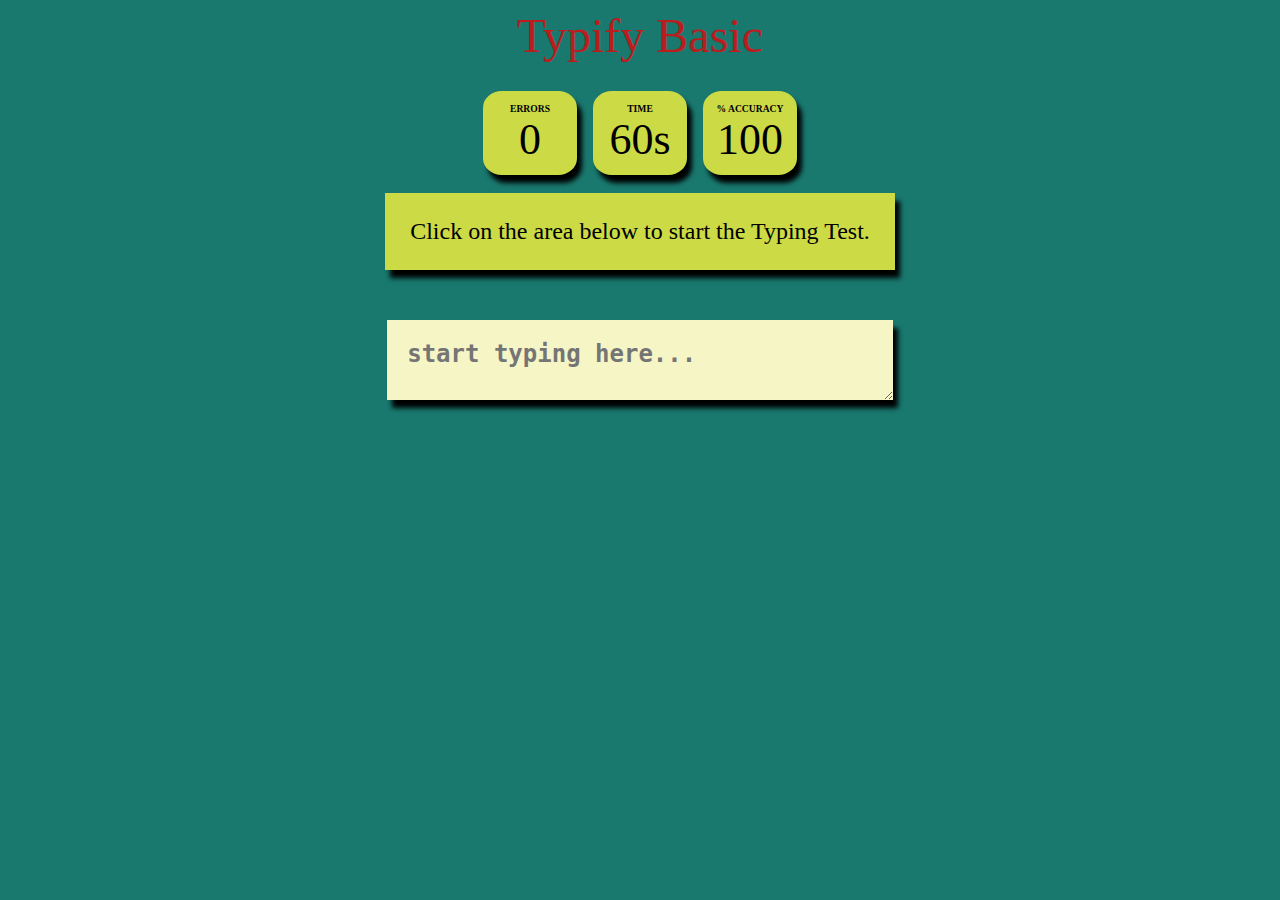
<file: Typify basic js/index.html>
<html lang="en">
<head>
  <title>Simple Speed Typer</title>
  <link rel="stylesheet" href="style.css">
</head>
<body>
  <div class="container">
    <div class="heading">Typify Basic</div>
    <div class="header">
      <div class="wpm">
        <div class="header_text">WPM</div>
        <div class="curr_wpm">100</div>
      </div>
      <div class="cpm">
        <div class="header_text">CPM</div>
        <div class="curr_cpm">100</div>
      </div>
      <div class="errors">
        <div class="header_text">Errors</div>
        <div class="curr_errors">0</div>
      </div>
      <div class="timer">
        <div class="header_text">Time</div>
        <div class="curr_time">60s</div>
      </div>
      <div class="accuracy">
        <div class="header_text">% Accuracy</div>
        <div class="curr_accuracy">100</div>
      </div>
    </div>

    <div class="quote">Click on the area below to start the Typing Test.</div>
    <textarea class="input_area" placeholder="start typing here..." oninput="processCurrentText()"
      onfocus="startGame()"></textarea>
    <button class="restart_btn" onclick="resetValues()">Restart</button>
  </div>
  <script src="game.js"></script>
</body>
</html>
</file>
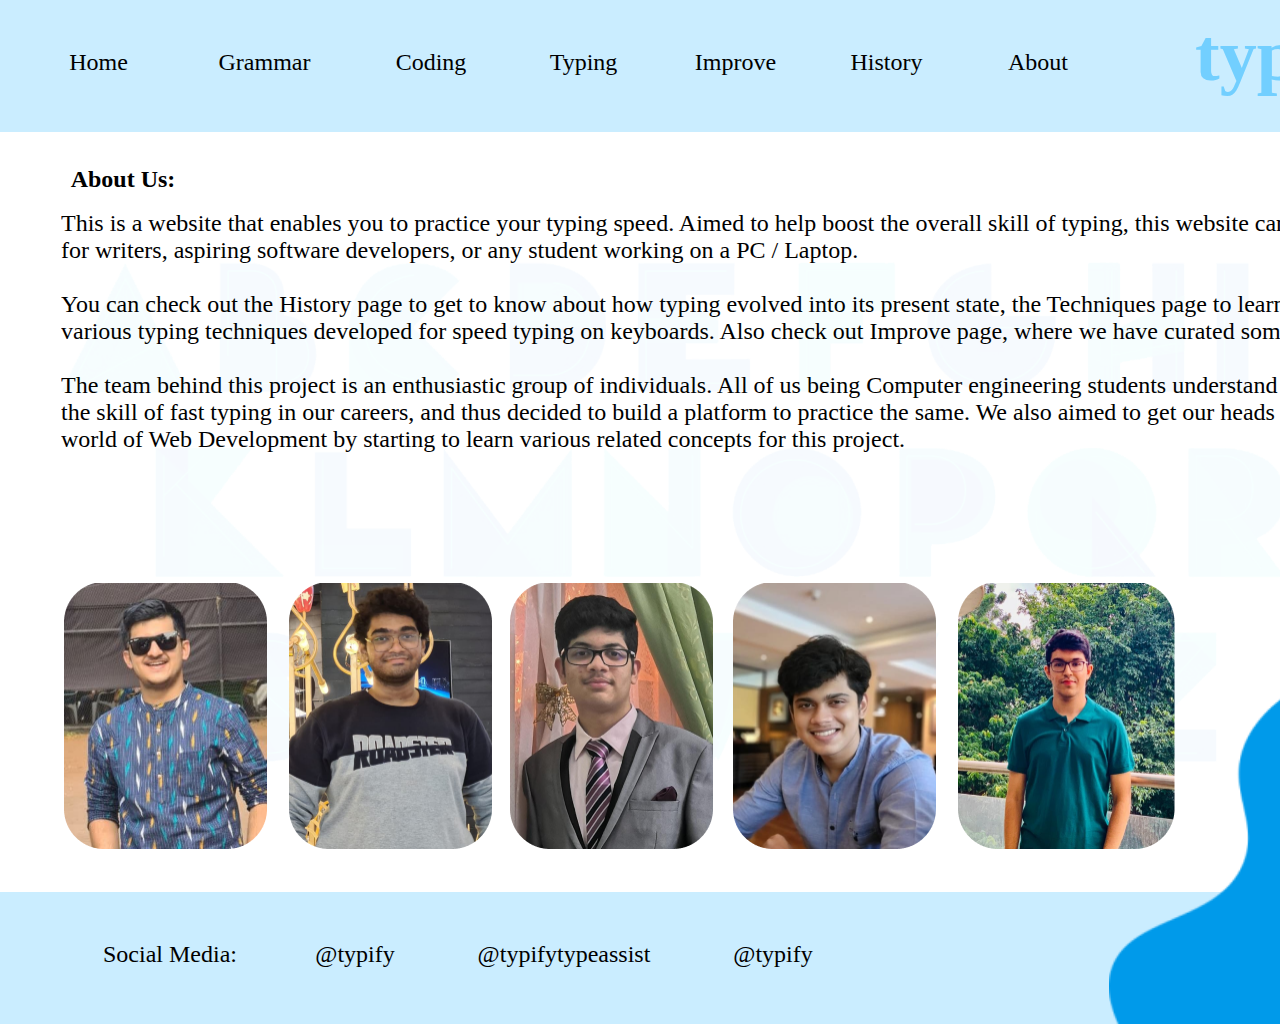
<file: _HTML5_typify/arrow_down.html>
<!-- 
/*
 *	This content is generated from the PSD File Info.
 *	(Alt+Shift+Ctrl+I).
 *
 *	@desc 		
 *	@file 		arrow_down
 *	@date 		1656493725006
 *	@title 		Page 1
 *	@author 	
 *	@keywords 	
 *	@generator 	Export Kit v1.3.figma
 *
*/
 -->
<!DOCTYPE html>
<html xmlns="http://www.w3.org/1999/xhtml" xml:lang="en" lang="en" >
	<head>
		<meta http-equiv="content-type" content="text/html" charset="utf-8" />
		<title>arrow_down</title>
		<meta name="viewport" content="width=device-width, initial-scale=1.0">
		<meta name="description" content="" >
		<link rel="StyleSheet" href="arrow_down.css" />
		<script src="https://secure.exportkit.com/cdn/js/ek_googlefonts.js?v=6"></script>
		<!-- Add your custom HEAD content here -->

	</head>
	<body>
		<div id="content-container" >
			<div id="page_arrow_down_ek1"  >
				<div id="_bg__arrow_down_ek2"  ></div>
				<div id="rectangle_9"  ></div>
				<img src="skins/shape_1_copy_1.png" id="shape_1_copy_1" />

				<div id="frame_8"  >
					<div id="rectangle_8"  ></div>

					<div id="header"  >
						<a id="_typify_link" href="desktop___1.html" >
						<div id="_typify" >
							typify
						</div>
						</a>
						<a id="_coding_link" href="coding.html" >
						<div id="_coding" >
							Coding
						</div>
						</a>
						<a id="_home_link" href="desktop___1.html" >
						<div id="_home" >
							Home
						</div>
						</a>
						<a id="_typing_link" href="typing.html">
							<div id="typing" >
								Typing
							</div>
						</a>
						<a id="_grammar_link" href="grammar.html" >
						<div id="_grammar" >
							Grammar
						</div>
						</a>
						<a id="_improve_link" href="improve.html">
							<div id="improve" >
								Improve
							</div>
						</a>
						<a id="_history_link" href="history.html">
							<div id="history" >
								History
							</div>
						</a>
						<div id="about" >
							About
						</div>

					</div>

				</div>

				<div id="frame_10"  >
					<a id="___typify_link" href="https://www.linkedin.com/feed/" >
					<div id="___typify" >
						@typify
					</div>
					</a>
					<a id="___typifytypeassist_link" href="https://twitter.com/i/flow/login" >
					<div id="___typifytypeassist" >
						@typifytypeassist
					</div>
					</a>
					<a id="___typify_ek1_link" href="https://www.instagram.com/accounts/login/?hl=en" >
					<div id="___typify_ek1" >
						@typify
					</div>
					</a>
					<a id="_social_media__link" href="desktop___1.html" >
					<div id="_social_media_" >
						Social Media: 
					</div>
					</a>

				</div>

				<div id="frame_9"  >
					<img src="skins/s1x_generated_nomask__1.png" id="s1x_generated_nomask__1" />
					<a id="_about_us__link" href="desktop___1.html" >
					<div id="_about_us_" >
						About Us:
					</div>
					</a>
					<div id="[base64]" >
						This is a website that enables you to practice your typing speed. Aimed to help boost the overall skill of typing, this website can be useful for writers, aspiring software developers, or any student working on a PC / Laptop.<br/><br/>You can check out the History page to get to know about how typing evolved into its present state, the Techniques page to learn about various typing techniques developed for speed typing on keyboards. Also check out Improve page, where we have curated some tutorials.<br/><br/>The team behind this project is an enthusiastic group of individuals. All of us being Computer engineering students understand the need for the skill of fast typing in our careers, and thus decided to build a platform to practice the same. We also aimed to get our heads into the world of Web Development by starting to learn various related concepts for this project.
					</div>

				</div>

				<div id="frame_17"  >
					<img src="skins/image_4.png" id="image_4" />
					<img src="skins/image_3.png" id="image_3" />
					<img src="skins/image_2.png" id="image_2" />
					<img src="skins/image_1.png" id="image_1" />
					<img src="skins/image_5.png" id="image_5" />

				</div>

			</div>
			<a id="image_1_ek1_cls_a"  _par="" href="undefined" >
				<img src="skins/image_1_ek2.png" id="image_1_ek2" />
				<div id="vibhav_sahasrabudhe" >
					Vibhav<br/>Sahasrabudhe
				</div>

			</a>

			<div id="component_1"  >
				<img src="skins/image_6.png" id="image_6" />
				<div id="aditya_shah" >
					Aditya<br/>Shah
				</div>

			</div>

			<a id="image_4_ek2_cls_a"  _par="" href="undefined" >
				<img src="skins/image_4_ek3.png" id="image_4_ek3" />
				<div id="mihir_deshpande" >
					Mihir<br/>Deshpande
				</div>

			</a>

			<a id="image_3_ek2_cls_a"  _par="" href="undefined" >
				<img src="skins/image_3_ek3.png" id="image_3_ek3" />
				<div id="joel_alphonso" >
					Joel<br/>Alphonso
				</div>

			</a>

			<a id="image_2_ek2_cls_a"  _par="" href="undefined" >
				<img src="skins/image_2_ek3.png" id="image_2_ek3" />
				<div id="shlok_belgamwar" >
					Shlok Belgamwar
				</div>

			</a>





		</div>
	</body>
</html>
</file>
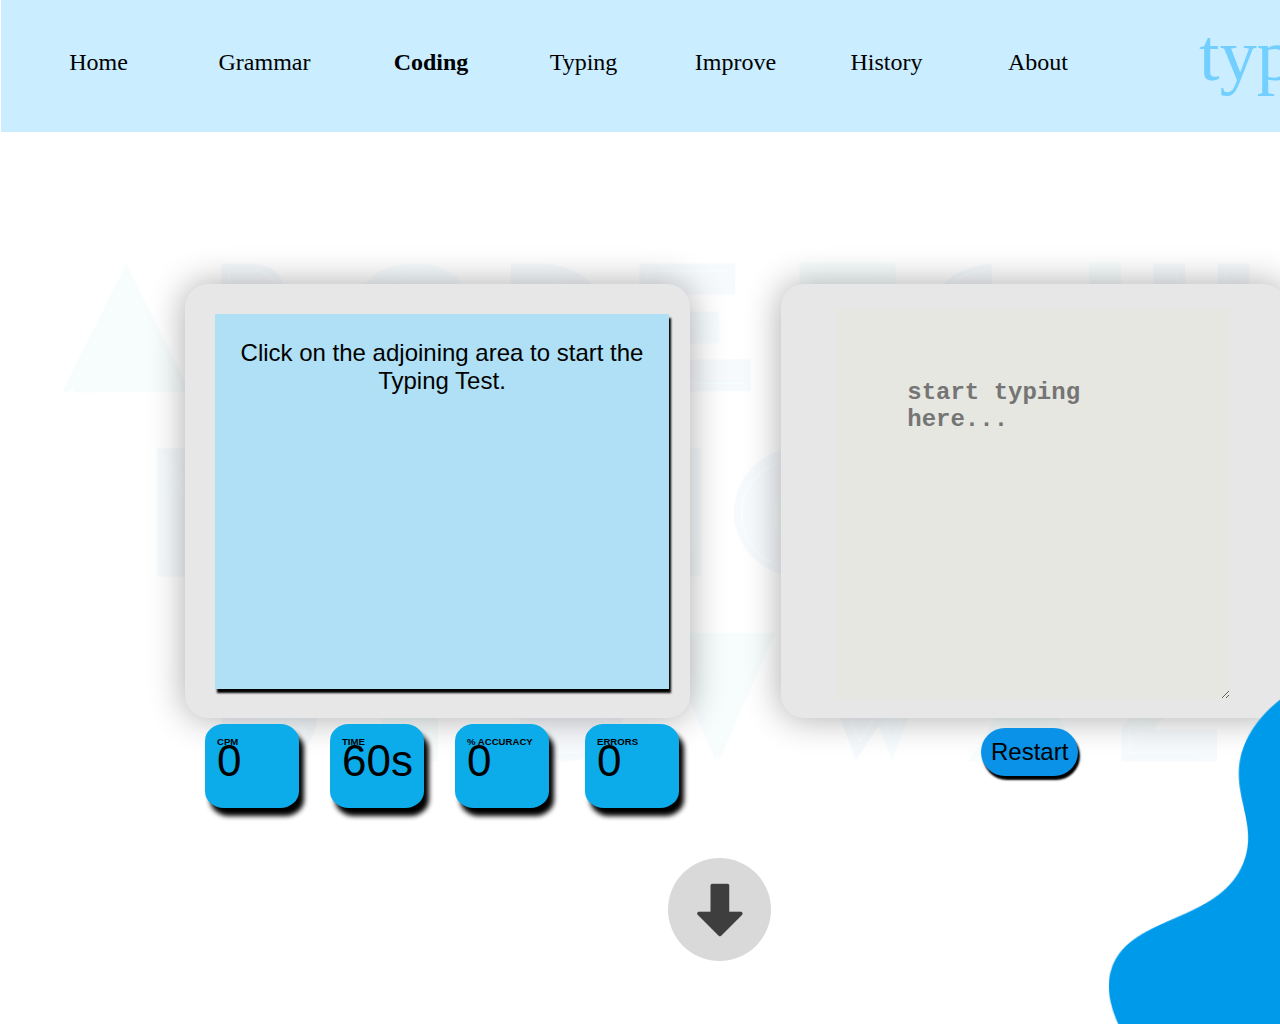
<file: _HTML5_typify/coding.html>
<!-- 
/*
 *	This content is generated from the PSD File Info.
 *	(Alt+Shift+Ctrl+I).
 *
 *	@desc 		
 *	@file 		typify
 *	@date 		1654341950837
 *	@title 		Page 1
 *	@author 	
 *	@keywords 	
 *	@generator 	Export Kit v1.3.figma
 *
*/
 -->
<!DOCTYPE html>
<html xmlns="http://www.w3.org/1999/xhtml" xml:lang="en" lang="en" >
	<head>
		<meta http-equiv="content-type" content="text/html" charset="utf-8" />
		<title>typify</title>
		<meta name="viewport" content="width=device-width, initial-scale=1.0">
		<meta name="description" content="" >
		<link rel="StyleSheet" href="typify.css" />
		<script src="https://secure.exportkit.com/cdn/js/ek_googlefonts.js?v=6"></script>
		<link rel="stylesheet" href="style1.css">
		<!-- Add your custom HEAD content here -->

	</head>
	<body>
		<div id="content-container" >


			<div id="page_coding_ek3"  >
				<div id="_bg__coding_ek4"  ></div>
				<div id="s1x_generated_nomask__1_ek2"  ></div>
				<div id="rectangle_1_ek2"  >
					<div class="quote">Click on the adjoining area to start the Typing Test.</div>
					<div class="header">
						<div class="wpm">
						  <div class="header_text">WPM</div>
						  <div class="curr_wpm">0</div>
						</div>
						<div class="cpm">
						  <div class="header_text">CPM</div>
						  <div class="curr_cpm">0</div>
						</div>
						<div class="errors">
						  <div class="header_text">Errors</div>
						  <div class="curr_errors">0</div>
						</div>
						<div class="timer">
						  <div class="header_text">Time</div>
						  <div class="curr_time">60s</div>
						</div>
						<div class="accuracy">
						  <div class="header_text">% Accuracy</div>
						  <div class="curr_accuracy">0</div>
						</div>
					  </div>
				</div>
				<div id="rectangle_9_ek2"  >

					  <textarea class="input_area" placeholder="start typing here..." oninput="processCurrentText()"
						onfocus="startGame()"></textarea>
					  <button class="restart_btn" onclick="resetValues()">Restart</button>
				</div>
				<div id="shape_1_copy_1_ek3"  ></div>

				<a id="downarrow_ek3_cls_a" href="arrow_down.html" >
					<div id="ellipse_1_ek3"  ></div>
					<div id="__pngtree_vector_right_arrow_icon_4231911_1_ek3"  ></div>

				</a>
				<div id="rectangle_8_ek3"  ></div>

				<div id="header_ek2"  >
					<a id="_typify_ek3_link" href="desktop___1.html" >
					<div id="_typify_ek3" >
						typify
					</div>
					</a>
					<div id="coding_ek5" >
						Coding
					</div>
					<a id="_home_ek2_link" href="desktop___1.html" >
					<div id="_home_ek2" >
						Home
					</div>
					</a>
					<a id="typing_ek2_link" href="typing.html">
						<div id="typing_ek2" >
							Typing
						</div>
					</a>
					<a id="_grammar_ek7_link" href="grammar.html" >
					<div id="_grammar_ek7" >
						Grammar
					</div>
					</a>
					<a id="improve_ek2_link" href="improve.html">
						<div id="improve_ek2" >
							Improve
						</div>
					</a>
					<a id="history_ek2_link" href="history.html">
						<div id="history_ek2" >
							History
						</div>
					</a>
					<a id="_about_ek2_link" href="arrow_down.html" >
					<div id="_about_ek2" >
						About
					</div>
					</a>

				</div>

			</div>


		</div>
		<script src="PBLReact.js"></script>
		<script src="game1.js"></script>
	</body>
</html>
</file>
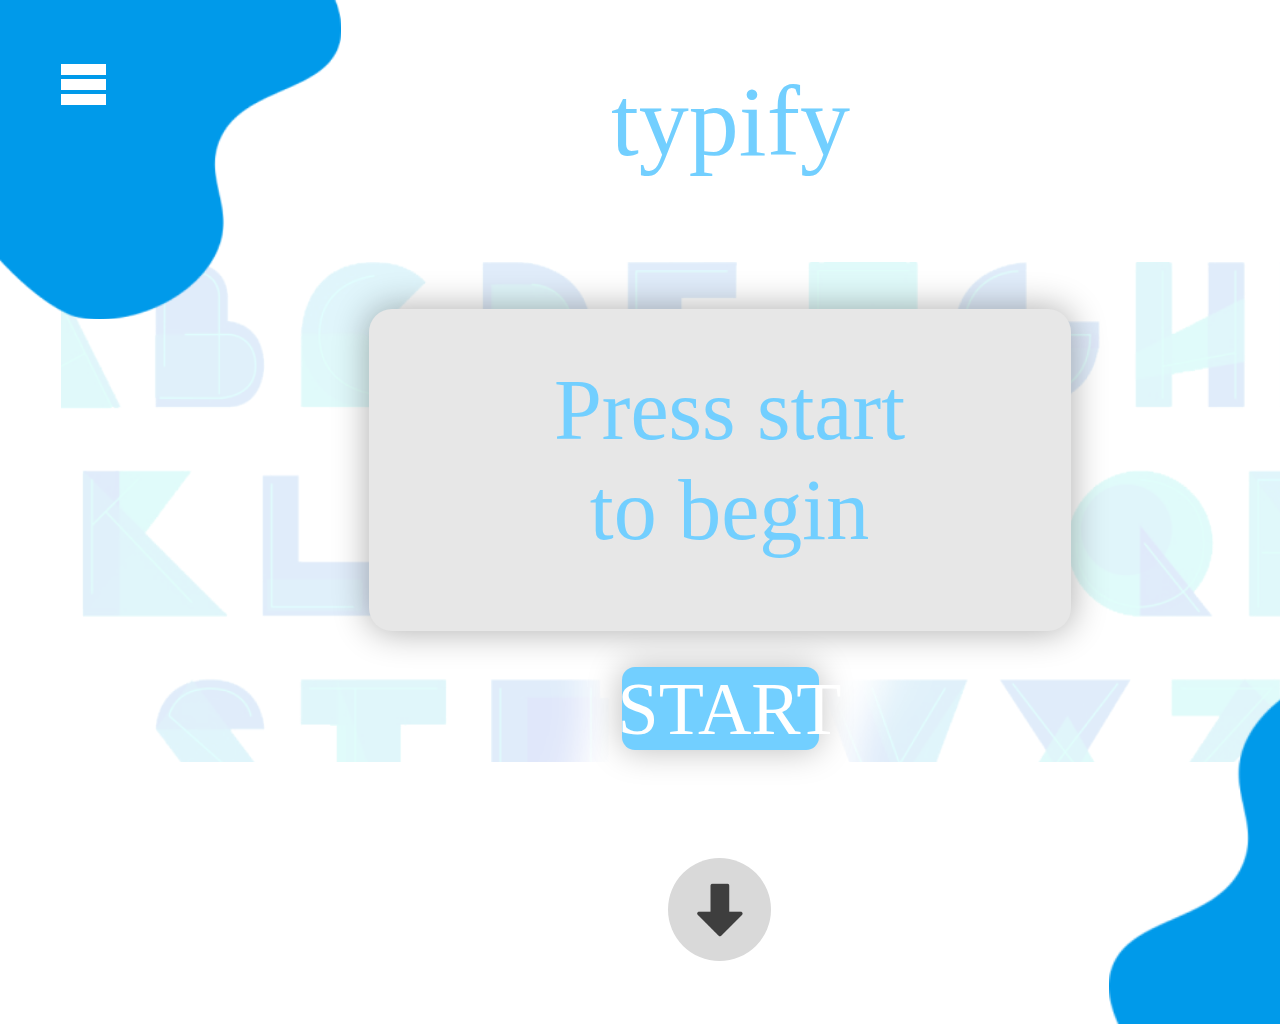
<file: _HTML5_typify/desktop___1.html>
<!-- 
/*
 *	This content is generated from the PSD File Info.
 *	(Alt+Shift+Ctrl+I).
 *
 *	@desc 		
 *	@file 		typify
 *	@date 		1654341950837
 *	@title 		Page 1
 *	@author 	
 *	@keywords 	
 *	@generator 	Export Kit v1.3.figma
 *
*/
 -->
<!DOCTYPE html>
<html xmlns="http://www.w3.org/1999/xhtml" xml:lang="en" lang="en" >
	<head>
		<meta http-equiv="content-type" content="text/html" charset="utf-8" />
		<title>typify</title>
		<meta name="viewport" content="width=device-width, initial-scale=1.0">
		<meta name="description" content="" >
		<link rel="StyleSheet" href="typify.css" />
		<script src="https://secure.exportkit.com/cdn/js/ek_googlefonts.js?v=6"></script>
		<!-- Add your custom HEAD content here -->

	</head>
	<body>
		<div id="content-container" >
			<div id="page_desktop___1_ek1"  >
				<div id="_bg__desktop___1_ek2"  ></div>
				<div id="typify" >
					typify
				</div>
				<div id="s1x_generated_1"  ></div>

				<a id="start_cls_a" href="maintypingpage.html" >
					<div id="rectangle_2"  ></div>
					<div id="start_ek1" >
						START
					</div>

				</a>
				<div id="rectangle_1"  ></div>
				<div id="shape_1_1"  ></div>

				<a id="menu_cls_a" href="menu.html" >
					<div id="rectangle_3"  ></div>
					<div id="rectangle_4"  ></div>
					<div id="rectangle_5"  ></div>

				</a>
				<div id="shape_1_copy_1"  ></div>
				<div id="press_start_to_begin" >
					Press start<br/>to begin
				</div>

				<a id="downarrow_cls_a" href="arrow_down.html" >
					<div id="ellipse_1"  ></div>
					<div id="__pngtree_vector_right_arrow_icon_4231911_1"  ></div>

				</a>

			</div>




		</div>
	</body>
</html>
</file>
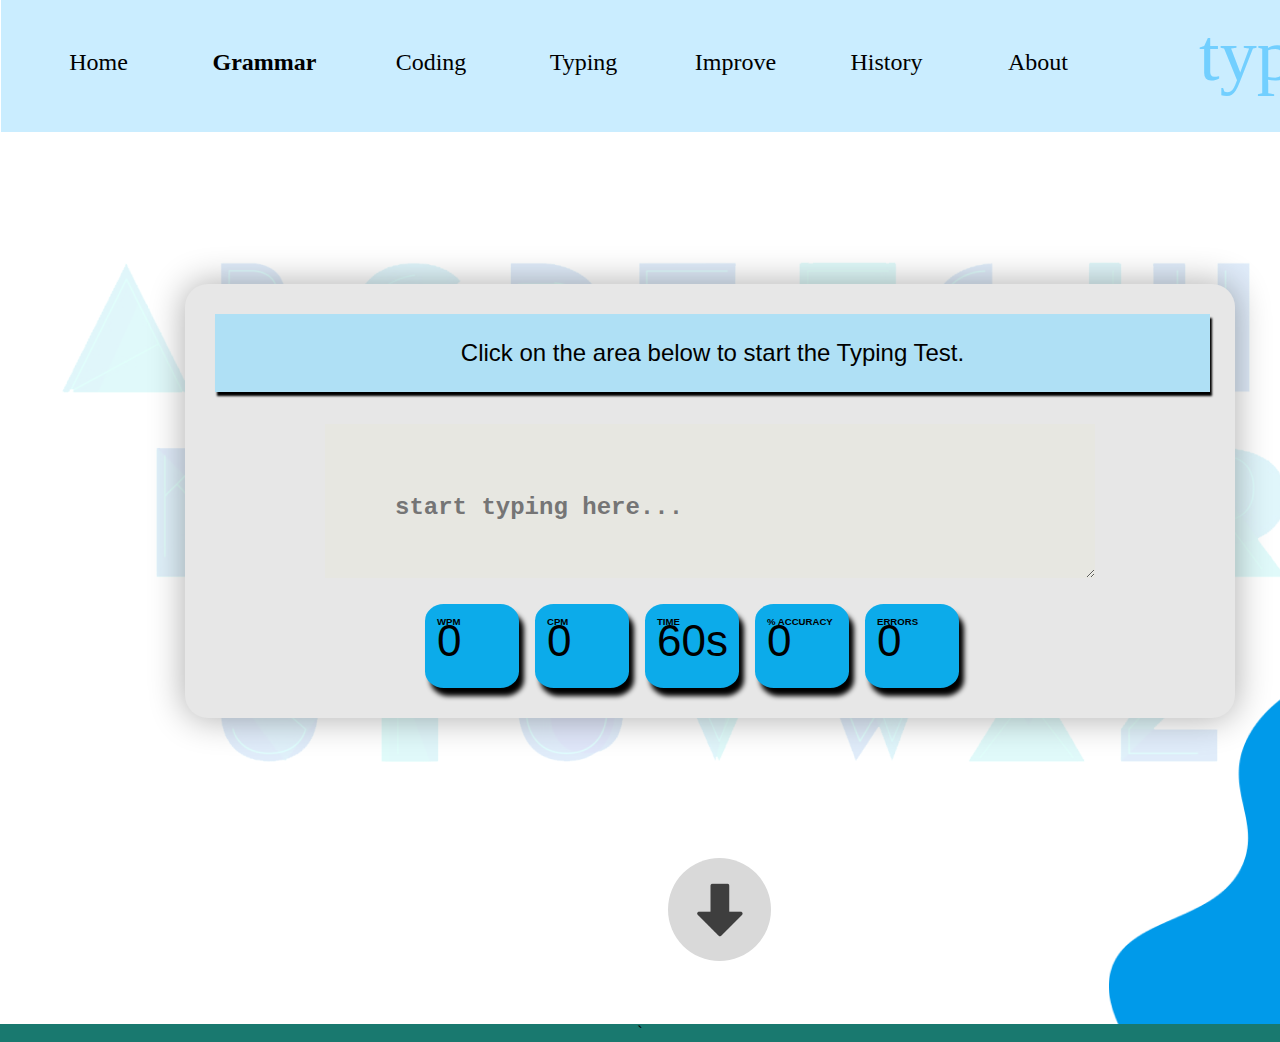
<file: _HTML5_typify/grammar.html>
<!-- 
/*
 *	This content is generated from the PSD File Info.
 *	(Alt+Shift+Ctrl+I).
 *
 *	@desc 		
 *	@file 		typify
 *	@date 		1654341950837
 *	@title 		Page 1
 *	@author 	
 *	@keywords 	
 *	@generator 	Export Kit v1.3.figma
 *
*/
 -->
<!DOCTYPE html>
<html xmlns="http://www.w3.org/1999/xhtml" xml:lang="en" lang="en" >
	<head>
		<meta http-equiv="content-type" content="text/html" charset="utf-8" />
		<title>typify</title>
		<meta name="viewport" content="width=device-width, initial-scale=1.0">
		<meta name="description" content="" >
		<link rel="StyleSheet" href="typify.css" />
		<script src="https://secure.exportkit.com/cdn/js/ek_googlefonts.js?v=6"></script>
		<link rel="StyleSheet" href="style.css" />
		<!-- Add your custom HEAD content here -->

	</head>
	<body>
		<div id="content-container" >

			<div id="page_grammar_ek4"  >

				<div id="_bg__grammar_ek5"  ></div>
				<div id="s1x_generated_nomask__1_ek1"  ></div>
				<div id="rectangle_1_ek1"  >
					<div class="header">
						<div class="wpm">
						  <div class="header_text">WPM</div>
						  <div class="curr_wpm">0</div>
						</div>
						<div class="cpm">
						  <div class="header_text">CPM</div>
						  <div class="curr_cpm">0</div>
						</div>
						<div class="errors">
						  <div class="header_text">Errors</div>
						  <div class="curr_errors">0</div>
						</div>
						<div class="timer">
						  <div class="header_text">Time</div>
						  <div class="curr_time">60s</div>
						</div>
						<div class="accuracy">
						  <div class="header_text">% Accuracy</div>
						  <div class="curr_accuracy">0</div>
						</div>
					  </div>
				  
					  <div class="quote">Click on the area below to start the Typing Test.</div>
					  <textarea class="input_area" placeholder="start typing here..." oninput="processCurrentText()"
						onfocus="startGame()"></textarea>
					  <button class="restart_btn" onclick="resetValues()">Restart</button>
				</div>
				
				<div id="shape_1_copy_1_ek2"  ></div>

				<a id="downarrow_ek2_cls_a" href="arrow_down.html" >
					<div id="ellipse_1_ek2"  ></div>
					<div id="__pngtree_vector_right_arrow_icon_4231911_1_ek2"  ></div>

				</a>
				<div id="rectangle_8_ek2">
				</div>

				<div id="header_ek1"  >
					<a id="_typify_ek2_link" href="desktop___1.html" >
					<div id="_typify_ek2" >
						typify
					</div>
					</a>
					<a id="_coding_ek1_link" href="coding.html" >
					<div id="_coding_ek1" >
						Coding
					</div>
					</a>
					<a id="_home_ek1_link" href="desktop___1.html" >
					<div id="_home_ek1" >
						Home
					</div>
					</a>
					<div id="typing_ek1" >
						Typing
					</div>
					<a id="_grammar_ek6_link" href="grammar.html" >
					<div id="_grammar_ek6" >
						Grammar
					</div>
					</a>
					<div id="improve_ek1" >
						Improve
					</div>
					<div id="history_ek1" >
						History
					</div>
					<a id="_about_ek1_link" href="arrow_down.html" >
					<div id="_about_ek1" >
						About
					</div>
					</a>

				</div>

			</div>


		</div>
		<script src="PBLReact.js"></script>
		<script src="game.js"></script>`
	</body>
</html>
</file>
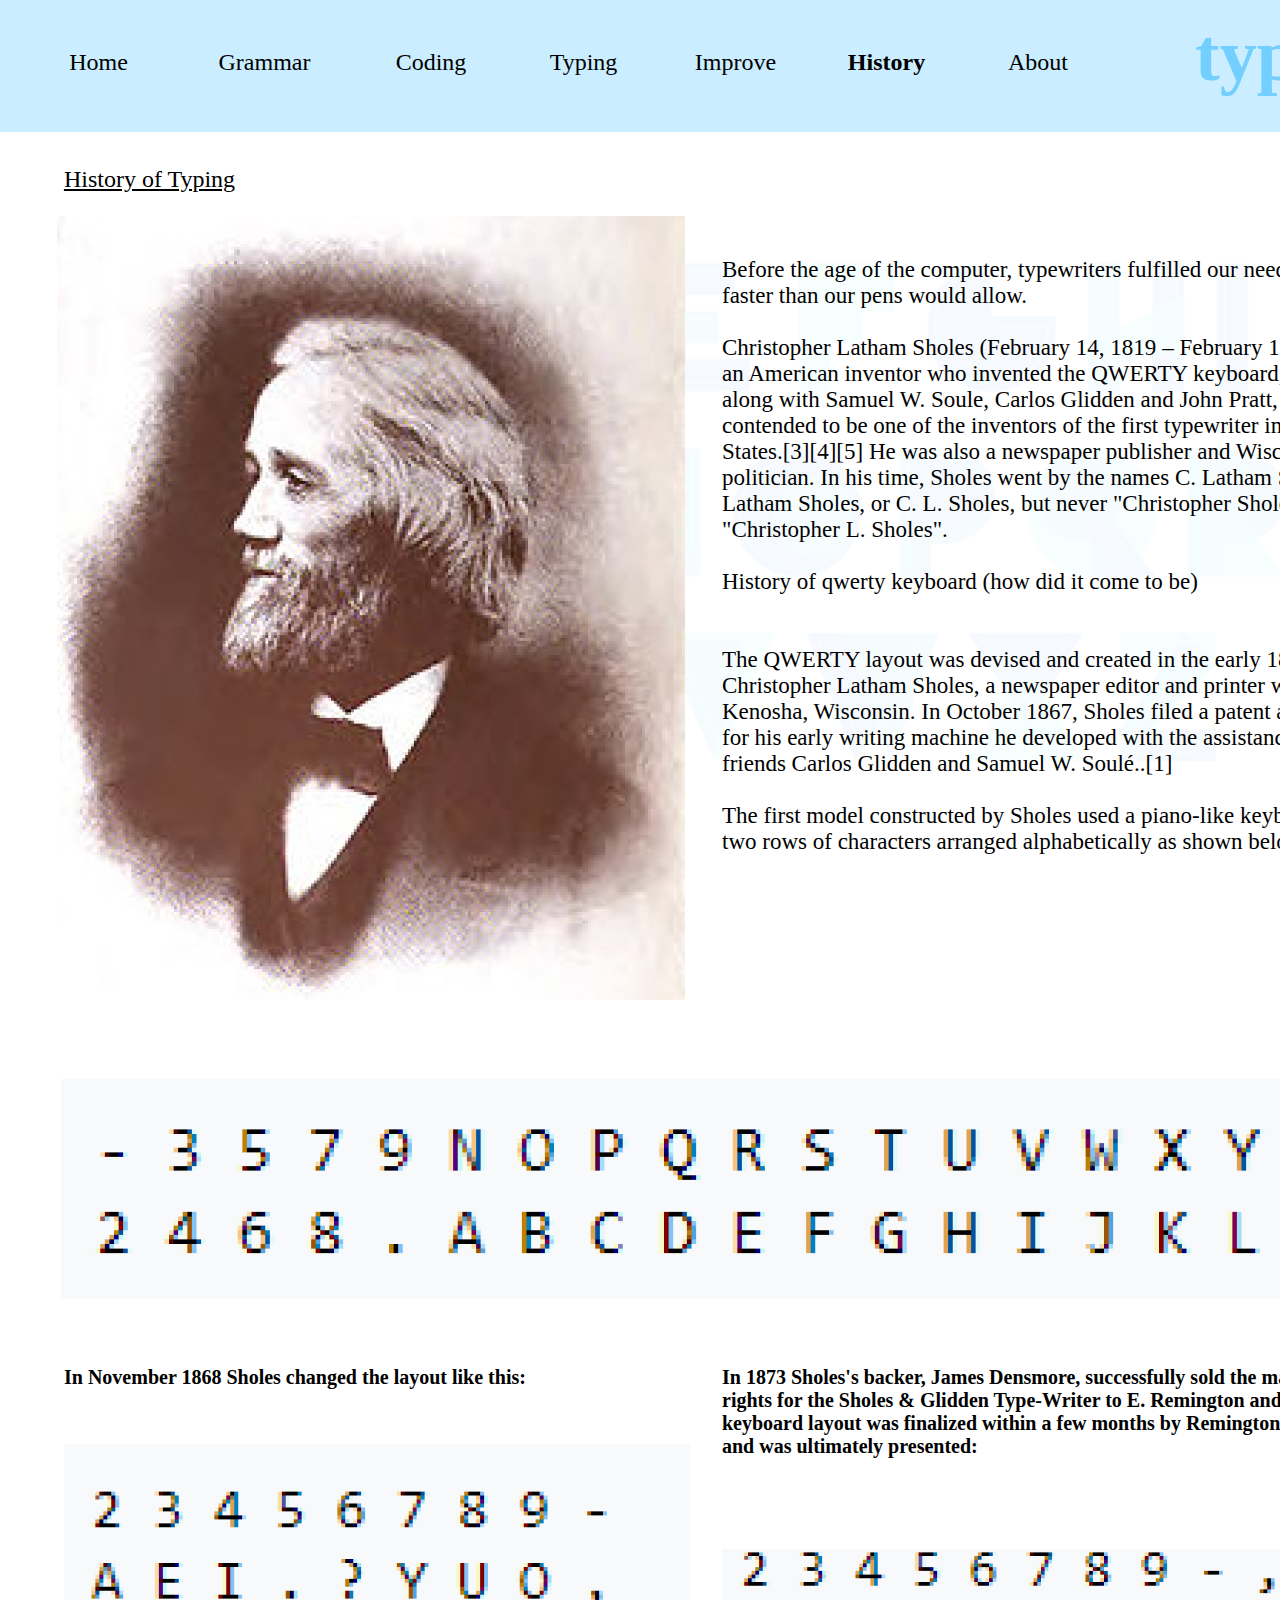
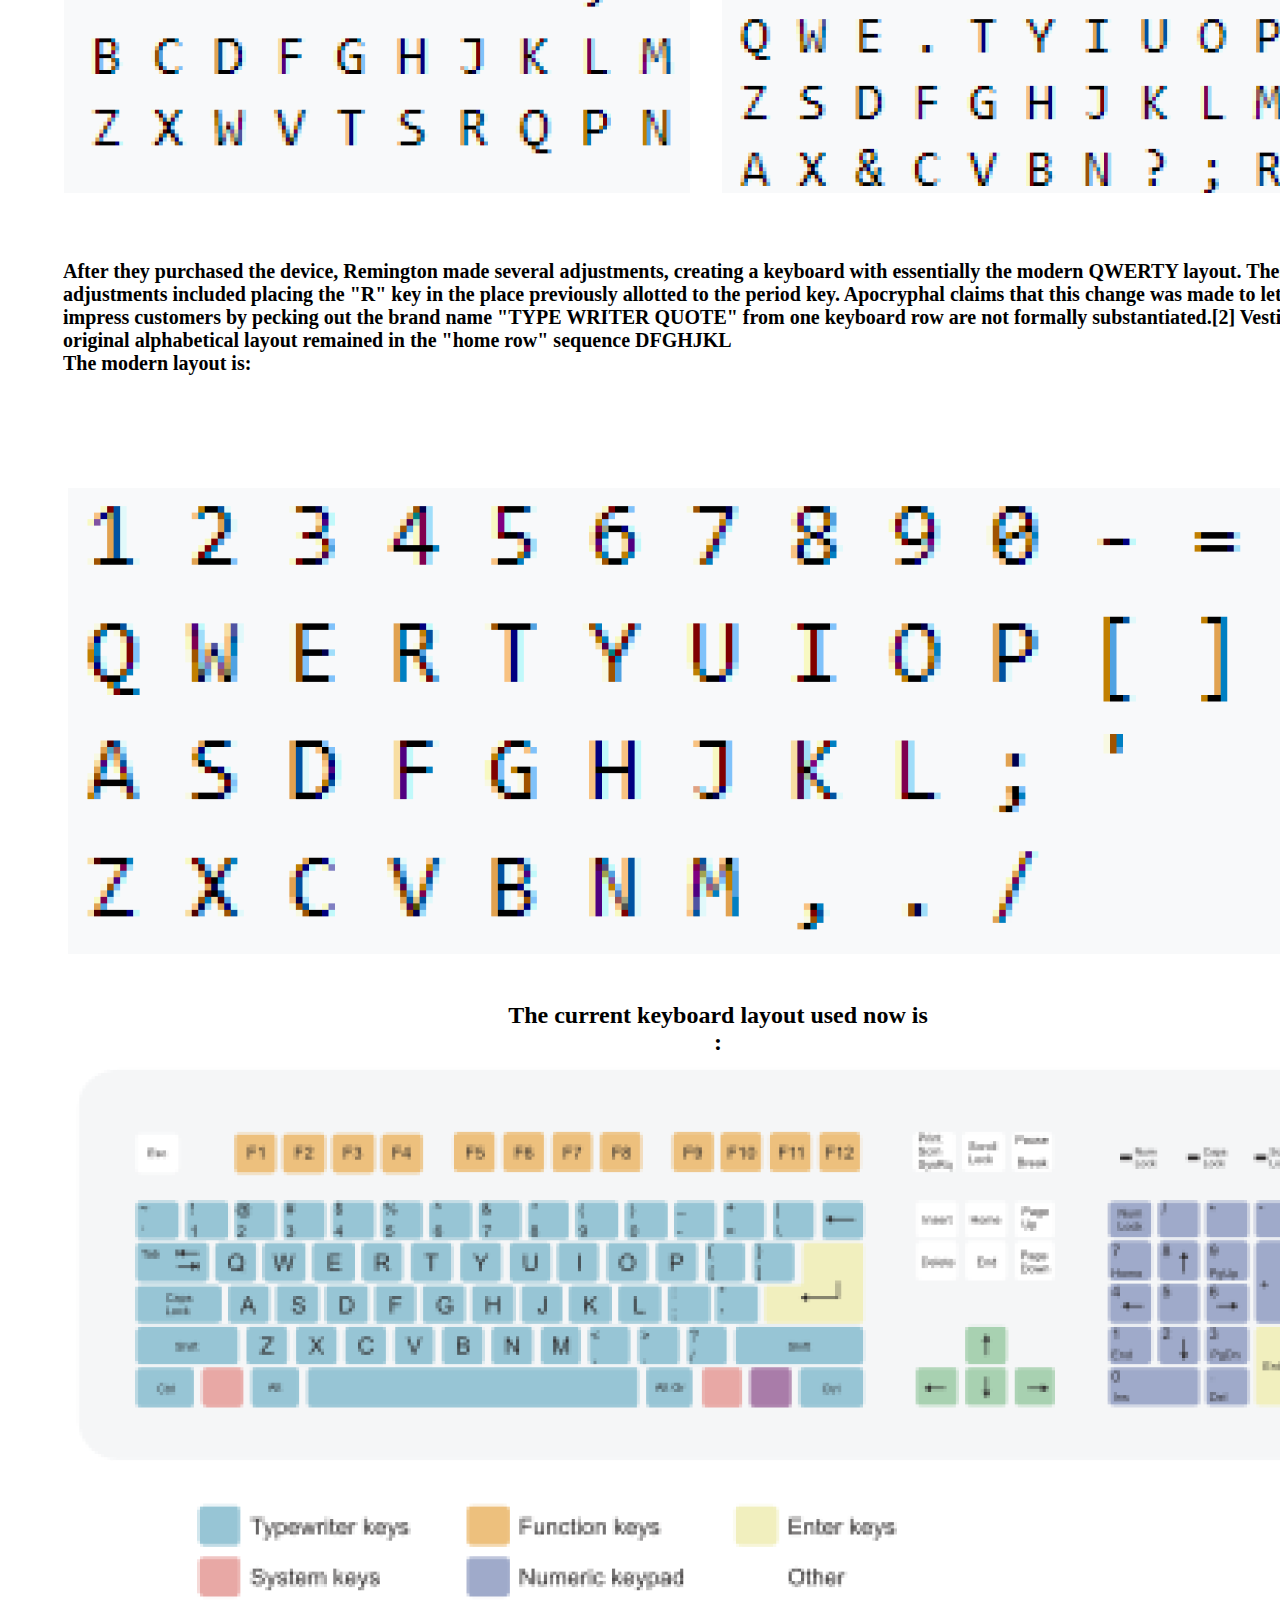
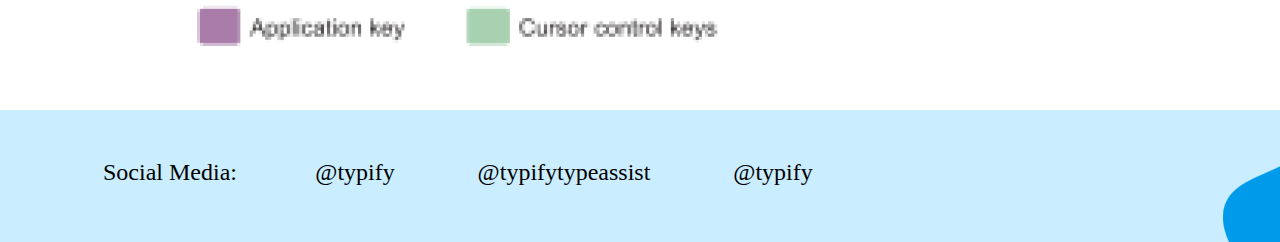
<file: _HTML5_typify/history.html>
<!-- 
/*
 *	This content is generated from the PSD File Info.
 *	(Alt+Shift+Ctrl+I).
 *
 *	@desc 		
 *	@file 		history
 *	@date 		1657088399256
 *	@title 		Page 1
 *	@author 	
 *	@keywords 	
 *	@generator 	Export Kit v1.3.figma
 *
*/
 -->
<!DOCTYPE html>
<html xmlns="http://www.w3.org/1999/xhtml" xml:lang="en" lang="en" >
	<head>
		<meta http-equiv="content-type" content="text/html" charset="utf-8" />
		<title>history</title>
		<meta name="viewport" content="width=device-width, initial-scale=1.0">
		<meta name="description" content="" >
		<link rel="StyleSheet" href="history.css" />
		<script src="https://secure.exportkit.com/cdn/js/ek_googlefonts.js?v=6"></script>
		<!-- Add your custom HEAD content here -->

	</head>
	<body>
		<div id="content-container" >
			<div id="_bg__history"  ></div>

			<div id="frame_8"  >
				<div id="rectangle_8"  ></div>

				<div id="header"  >
					<a id="_typify_link" href="desktop___1.html" >
					<div id="_typify" >
						typify
					</div>
					</a>
					<a id="_coding_link" href="coding.html" >
					<div id="_coding" >
						Coding
					</div>
					</a>
					<a id="_home_link" href="desktop___1.html" >
					<div id="_home" >
						Home
					</div>
					</a>
					<a id="typing_link" href="typing.html">
						<div id="typing" >
							Typing
						</div>
					</a>
					<a id="_grammar_link" href="grammar.html" >
					<div id="_grammar" >
						Grammar
					</div>
					</a>
					<a id="improve_link" href="improve.html">
						<div id="improve" >
							Improve
						</div>
					</a>
					<a id="history_link" href="history.html">
						<div id="history" >
							History
						</div>
					</a>
					<a id="about_link" href="arrow_down.html">
						<div id="about" >
							About
						</div>
					</a>

				</div>

			</div>

			<div id="frame_9"  >
				<div id="history_of_typing" >
					<u>History of Typing</u>
				</div>
				<div id="in_november_1868_sholes_changed_the_layout_like_this_" >
					In November 1868 Sholes changed the layout like this:<br/><br/>
				</div>
				<div id="[base64]" >
					In 1873 Sholes's backer, James Densmore, successfully sold the manufacturing rights for the Sholes &amp; Glidden Type-Writer to E. Remington and Sons. The keyboard layout was finalized within a few months by Remington's mechanics and was ultimately presented:
				</div>
				<div id="[base64]" >
					After they purchased the device, Remington made several adjustments, creating a keyboard with essentially the modern QWERTY layout. These adjustments included placing the "R" key in the place previously allotted to the period key. Apocryphal claims that this change was made to let salesmen impress customers by pecking out the brand name "TYPE WRITER QUOTE" from one keyboard row are not formally substantiated.[2] Vestiges of the original alphabetical layout remained in the "home row" sequence DFGHJKL<br/>The modern layout is:
				</div>
				<img src="skins/image_8.png" id="image_8" />
				<img src="skins/image_9.png" id="image_9" />
				<img src="skins/image_10.png" id="image_10" />
				<div id="the_current_keyboard_layout_used_now_is__" >
					The current keyboard layout used now is<br/>:<br/>
				</div>

				<div id="frame_18"  >
					<img src="skins/s1x_generated_nomask__1.png" id="s1x_generated_nomask__1" />
					<div id="[base64]" >
						Before the age of the computer, typewriters fulfilled our need to write faster than our pens would allow. <br/><br/>Christopher Latham Sholes (February 14, 1819 <span class="char">%E2%80%93 </span> February 17, 1890) was an American inventor who invented the QWERTY keyboard,[2] and, along with Samuel W. Soule, Carlos Glidden and John Pratt, has been contended to be one of the inventors of the first typewriter in the United States.[3][4][5] He was also a newspaper publisher and Wisconsin politician. In his time, Sholes went by the names C. Latham Sholes, Latham Sholes, or C. L. Sholes, but never "Christopher Sholes" or "Christopher L. Sholes".<br/><br/>History of qwerty keyboard (how did it come to be)<br/><br/><br/>The QWERTY layout was devised and created in the early 1870s by Christopher Latham Sholes, a newspaper editor and printer who lived in Kenosha, Wisconsin. In October 1867, Sholes filed a patent application for his early writing machine he developed with the assistance of his friends Carlos Glidden and Samuel W. Soul<span class="char">%C3%A9.</span>.[1]<br/><br/>The first model constructed by Sholes used a piano-like keyboard with two rows of characters arranged alphabetically as shown below:<br/><br/>
					</div>
					<img src="skins/image_7.png" id="image_7" />

				</div>

			</div>

			<div id="frame_10"  >
				<div id="rectangle_9"  ></div>
				<a id="___typify_link" href="desktop___1.html" >
				<div id="___typify" >
					@typify
				</div>
				</a>
				<a id="___typifytypeassist_link" href="desktop___1.html" >
				<div id="___typifytypeassist" >
					@typifytypeassist
				</div>
				</a>
				<a id="___typify_ek1_link" href="desktop___1.html" >
				<div id="___typify_ek1" >
					@typify
				</div>
				</a>
				<a id="_social_media__link" href="desktop___1.html" >
				<div id="_social_media_" >
					Social Media: 
				</div>
				</a>

			</div>
			<img src="skins/shape_1_copy_1.png" id="shape_1_copy_1" />
			<img src="skins/image_11.png" id="image_11" />
			<img src="skins/image_12.png" id="image_12" />

		</div>
		<script>var specialChars = document.querySelectorAll("span.char"); for(var c=0; c<specialChars.length; c++){ specialChars[c].innerHTML = decodeURIComponent(specialChars[c].innerHTML); }</script>
	</body>
</html>
</file>
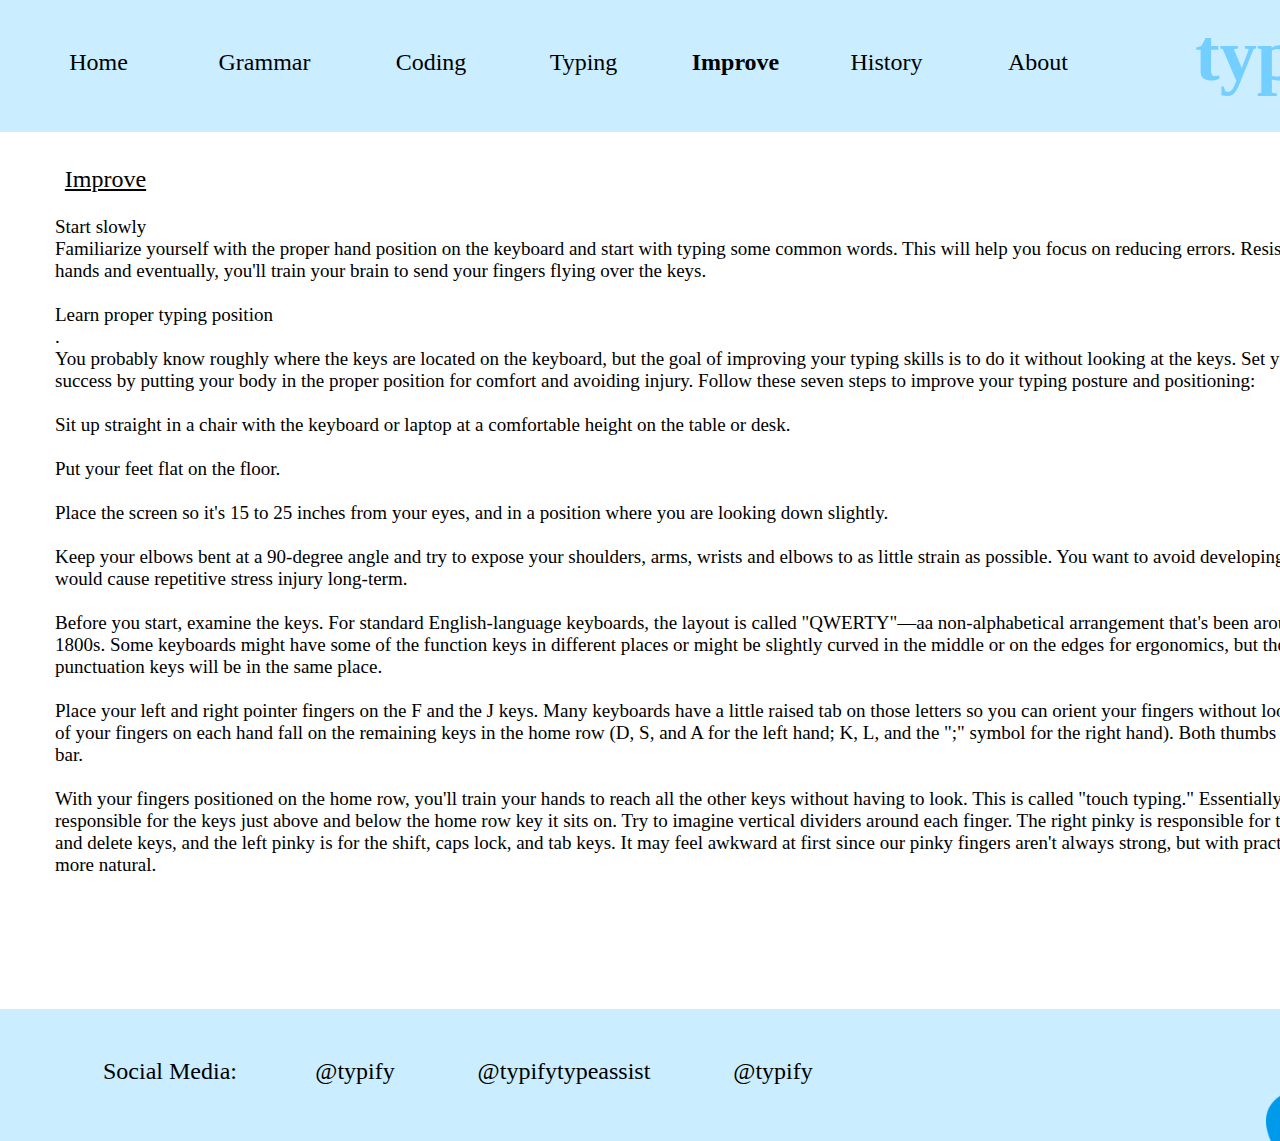
<file: _HTML5_typify/improve.html>
<!-- 
/*
 *	This content is generated from the PSD File Info.
 *	(Alt+Shift+Ctrl+I).
 *
 *	@desc 		
 *	@file 		improve
 *	@date 		1657089832238
 *	@title 		Page 1
 *	@author 	
 *	@keywords 	
 *	@generator 	Export Kit v1.3.figma
 *
*/
 -->
<!DOCTYPE html>
<html xmlns="http://www.w3.org/1999/xhtml" xml:lang="en" lang="en" >
	<head>
		<meta http-equiv="content-type" content="text/html" charset="utf-8" />
		<title>improve</title>
		<meta name="viewport" content="width=device-width, initial-scale=1.0">
		<meta name="description" content="" >
		<link rel="StyleSheet" href="improve.css" />
		<script src="https://secure.exportkit.com/cdn/js/ek_googlefonts.js?v=6"></script>
		<!-- Add your custom HEAD content here -->

	</head>
	<body>
		<div id="content-container" >
			<div id="_bg__improve"  ></div>

			<div id="frame_8"  >
				<div id="rectangle_8"  ></div>

				<div id="header"  >
					<a id="_typify_link" href="desktop___1.html" >
					<div id="_typify" >
						typify
					</div>
					</a>
					<a id="_coding_link" href="coding.html" >
					<div id="_coding" >
						Coding
					</div>
					</a>
					<a id="_home_link" href="desktop___1.html" >
					<div id="_home" >
						Home
					</div>
					</a>
					<a id="typing_link" href="typing.html">
						<div id="typing" >
							Typing
						</div>
					</a>
					<a id="_grammar_link" href="grammar.html" >
					<div id="_grammar" >
						Grammar
					</div>
					</a>
					<a id="improve_link" href="improve.html">
						<div id="improve" >
							Improve
						</div>
					</a>
					<a id="_history_link" href="history.html" >
					<div id="_history" >
						History
					</div>
					</a>
					<a id="about_link" href="arrow_down.html">
						<div id="about" >
							About
						</div>
					</a>

				</div>

			</div>

			<div id="frame_10"  >
				<div id="rectangle_9"  ></div>
				<a id="___typify_link" href="desktop___1.html" >
				<div id="___typify" >
					@typify
				</div>
				</a>
				<a id="___typifytypeassist_link" href="desktop___1.html" >
				<div id="___typifytypeassist" >
					@typifytypeassist
				</div>
				</a>
				<a id="___typify_ek1_link" href="desktop___1.html" >
				<div id="___typify_ek1" >
					@typify
				</div>
				</a>
				<a id="_social_media__link" href="desktop___1.html" >
				<div id="_social_media_" >
					Social Media: 
				</div>
				</a>

			</div>

			<div id="frame_9"  >
				<div id="improve_ek1" >
					<u>Improve</u>
				</div>
				<div id="[base64]" >
					Start slowly<br/>Familiarize yourself with the proper hand position on the keyboard and start with typing some common words. This will help you focus on reducing errors. Resist looking at your hands and eventually, you'll train your brain to send your fingers flying over the keys.<br/><br/>Learn proper typing position<br/>.<br/>You probably know roughly where the keys are located on the keyboard, but the goal of improving your typing skills is to do it without looking at the keys. Set yourself up for success by putting your body in the proper position for comfort and avoiding injury. Follow these seven steps to improve your typing posture and positioning:<br/><br/>Sit up straight in a chair with the keyboard or laptop at a comfortable height on the table or desk.<br/><br/>Put your feet flat on the floor.<br/><br/>Place the screen so it's 15 to 25 inches from your eyes, and in a position where you are looking down slightly.<br/><br/>Keep your elbows bent at a 90-degree angle and try to expose your shoulders, arms, wrists and elbows to as little strain as possible. You want to avoid developing any habits that would cause repetitive stress injury long-term.<br/><br/>Before you start, examine the keys. For standard English-language keyboards, the layout is called "QWERTY"<span class="char">%E2%80%94a</span>a non-alphabetical arrangement that's been around since the 1800s. Some keyboards might have some of the function keys in different places or might be slightly curved in the middle or on the edges for ergonomics, but the alphabet and punctuation keys will be in the same place.<br/><br/>Place your left and right pointer fingers on the F and the J keys. Many keyboards have a little raised tab on those letters so you can orient your fingers without looking. Let the rest of your fingers on each hand fall on the remaining keys in the home row (D, S, and A for the left hand; K, L, and the ";" symbol for the right hand). Both thumbs rest on the space bar.<br/><br/>With your fingers positioned on the home row, you'll train your hands to reach all the other keys without having to look. This is called "touch typing." Essentially, each finger is responsible for the keys just above and below the home row key it sits on. Try to imagine vertical dividers around each finger. The right pinky is responsible for the return, shift, and delete keys, and the left pinky is for the shift, caps lock, and tab keys. It may feel awkward at first since our pinky fingers aren't always strong, but with practice, it will feel more natural.<br/>
				</div>

			</div>
			<img src="skins/shape_1_copy_1.png" id="shape_1_copy_1" />

		</div>
		<script>var specialChars = document.querySelectorAll("span.char"); for(var c=0; c<specialChars.length; c++){ specialChars[c].innerHTML = decodeURIComponent(specialChars[c].innerHTML); }</script>
	</body>
</html>
</file>
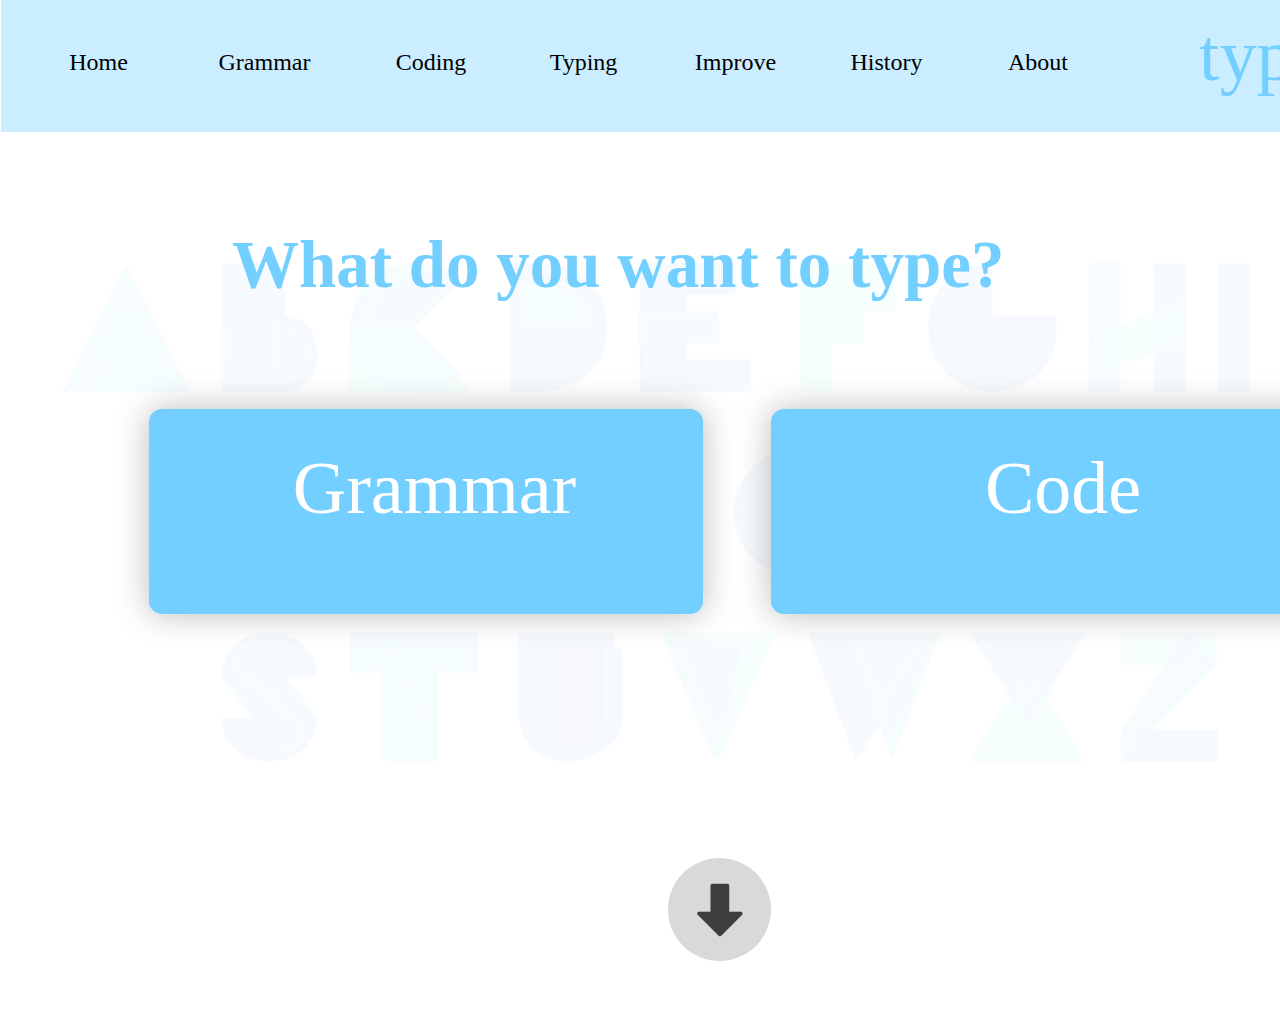
<file: _HTML5_typify/maintypingpage.html>
<!-- 
/*
 *	This content is generated from the PSD File Info.
 *	(Alt+Shift+Ctrl+I).
 *
 *	@desc 		
 *	@file 		typify
 *	@date 		1654341950837
 *	@title 		Page 1
 *	@author 	
 *	@keywords 	
 *	@generator 	Export Kit v1.3.figma
 *
*/
 -->
<!DOCTYPE html>
<html xmlns="http://www.w3.org/1999/xhtml" xml:lang="en" lang="en" >
	<head>
		<meta http-equiv="content-type" content="text/html" charset="utf-8" />
		<title>typify</title>
		<meta name="viewport" content="width=device-width, initial-scale=1.0">
		<meta name="description" content="" >
		<link rel="StyleSheet" href="typify.css" />
		<script src="https://secure.exportkit.com/cdn/js/ek_googlefonts.js?v=6"></script>
		<!-- Add your custom HEAD content here -->

	</head>
	<body>
		<div id="content-container" >


			<div id="page_maintypingpage_ek1"  >
				<div id="_bg__maintypingpage_ek2"  ></div>
				<div id="s1x_generated_nomask__1"  ></div>
				<div id="shape_1_copy_1_ek1"  ></div>

				<a id="downarrow_ek1_cls_a" href="arrow_down.html" >
					<div id="ellipse_1_ek1"  ></div>
					<div id="__pngtree_vector_right_arrow_icon_4231911_1_ek1"  ></div>

				</a>
				<div id="rectangle_8"  ></div>

				<div id="header"  >
					<a id="_typify_ek1_link" href="desktop___1.html" >
					<div id="_typify_ek1" >
						typify
					</div>
					</a>
					<a id="_coding_link" href="coding.html" >
					<div id="_coding" >
						Coding
					</div>
					</a>
					<a id="_home_link" href="desktop___1.html" >
					<div id="_home" >
						Home
					</div>
					</a>
					<div id="typing" >
						Typing
					</div>
					<a id="_grammar_link" href="grammar.html" >
					<div id="_grammar" >
						Grammar
					</div>
					</a>
					<div id="improve" >
						Improve
					</div>
					<div id="history" >
						History
					</div>
					<a id="_about_link" href="arrow_down.html" >
					<div id="_about" >
						About
					</div>
					</a>

				</div>
				<div id="what_do_you_want_to_type_" >
					What do you want to type?
				</div>

				<a id="grammar_ek1_cls_a" href="grammar.html" >
					<div id="rectangle_8_ek1"  ></div>
					<div id="grammar_ek2" >
						Grammar
					</div>

				</a>

				<a id="code_cls_a" href="coding.html" >
					<div id="rectangle_9"  ></div>
					<div id="code_ek1" >
						Code
					</div>

				</a>

			</div>




		</div>
	</body>
</html>
</file>
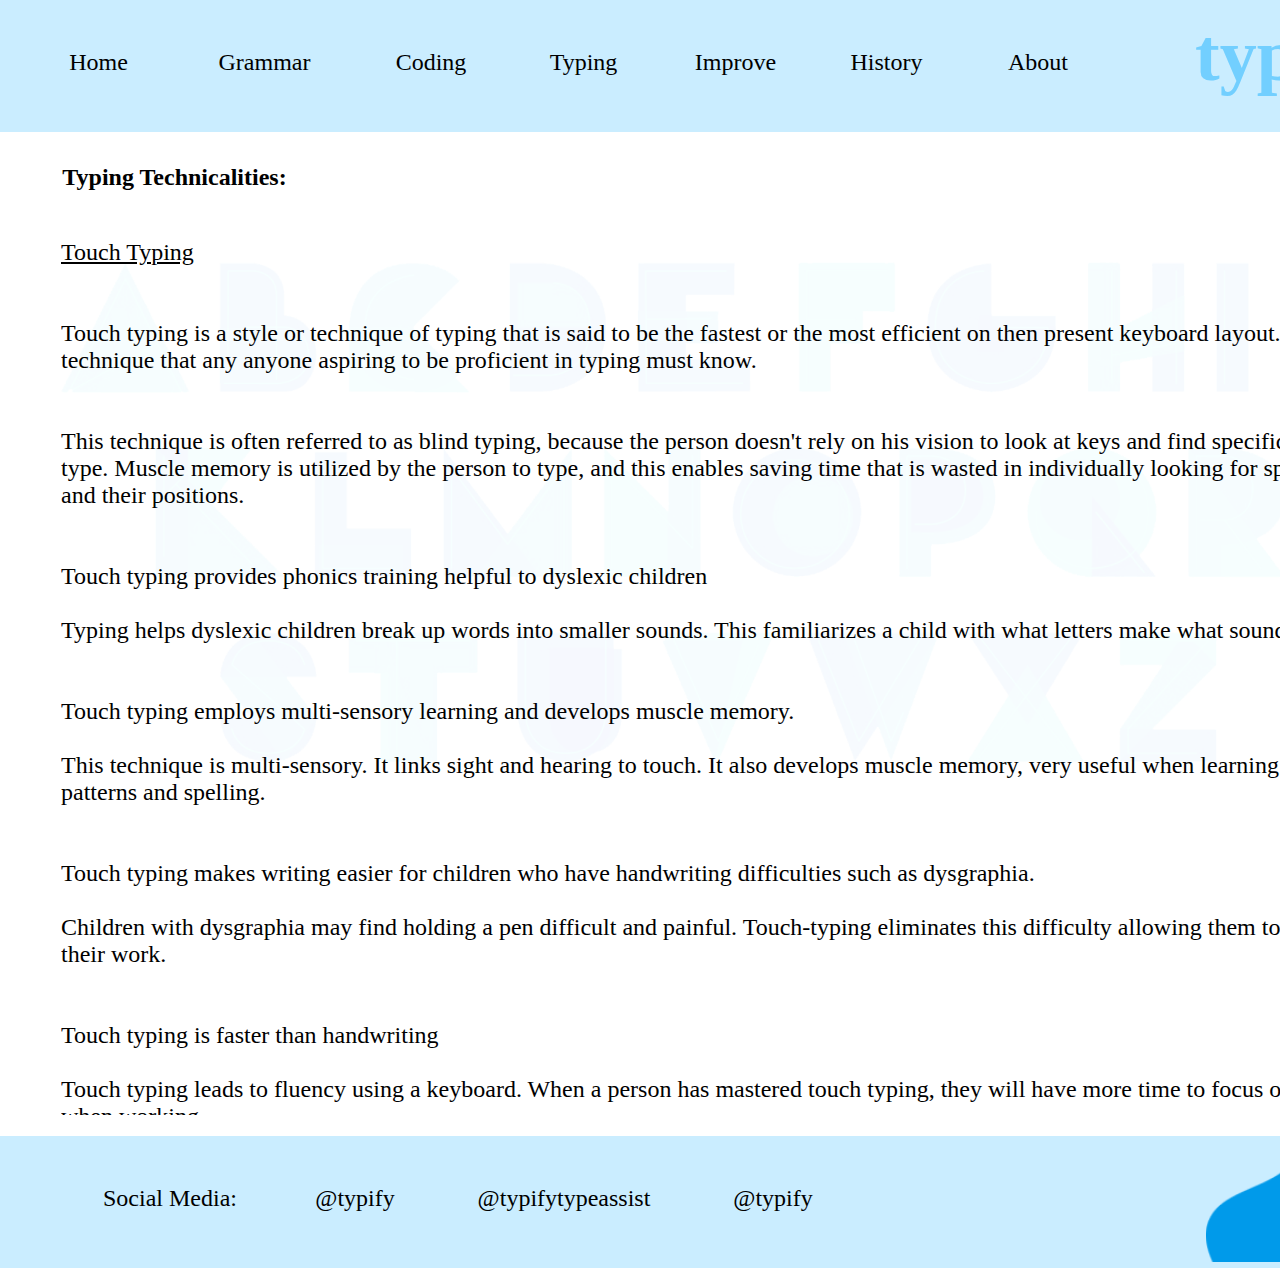
<file: _HTML5_typify/typing.html>
<!-- 
/*
 *	This content is generated from the PSD File Info.
 *	(Alt+Shift+Ctrl+I).
 *
 *	@desc 		
 *	@file 		typing
 *	@date 		1657090038373
 *	@title 		Page 1
 *	@author 	
 *	@keywords 	
 *	@generator 	Export Kit v1.3.figma
 *
*/
 -->
<!DOCTYPE html>
<html xmlns="http://www.w3.org/1999/xhtml" xml:lang="en" lang="en" >
	<head>
		<meta http-equiv="content-type" content="text/html" charset="utf-8" />
		<title>typing</title>
		<meta name="viewport" content="width=device-width, initial-scale=1.0">
		<meta name="description" content="" >
		<link rel="StyleSheet" href="typing.css" />
		<script src="https://secure.exportkit.com/cdn/js/ek_googlefonts.js?v=6"></script>
		<!-- Add your custom HEAD content here -->

	</head>
	<body>
		<div id="content-container" >
			<div id="_bg__typing"  ></div>

			<div id="frame_8"  >
				<div id="rectangle_8"  ></div>

				<div id="header"  >
					<a id="_typify_link" href="desktop___1.html" >
					<div id="_typify" >
						typify
					</div>
					</a>
					<a id="_coding_link" href="coding.html" >
					<div id="_coding" >
						Coding
					</div>
					</a>
					<a id="_home_link" href="desktop___1.html" >
					<div id="_home" >
						Home
					</div>
					</a>
					<a id="typing_link" href="typing.html">
						<div id="typing" >
							Typing
						</div>
					</a>
					<a id="_grammar_link" href="grammar.html" >
					<div id="_grammar" >
						Grammar
					</div>
					</a>
					<a id="improve_link" href="improve.html">
						<div id="improve" >
							Improve
						</div>
					</a>
					<a id="_history_link" href="history.html" >
					<div id="_history" >
						History
					</div>
					</a>
					<a id="about_link" href="arrow_down.html">
						<div id="about" >
							About 
						</div>
					</a>

				</div>

			</div>

			<div id="frame_9"  >
				<img src="skins/s1x_generated_nomask__1.png" id="s1x_generated_nomask__1" />
				<div id="[base64]" >
					<u>Touch Typing</u><br/><br/><br/>Touch typing is a style or technique of typing that is said to be the fastest or the most efficient on then present keyboard layout. It is the technique that any anyone aspiring to be proficient in typing must know.<br/><br/><br/>This technique is often referred to as blind typing, because the person doesn't rely on his vision to look at keys and find specific letter to type. Muscle memory is utilized by the person to type, and this enables saving time that is wasted in individually looking for specific keys and their positions.<br/><br/><br/>Touch typing provides phonics training helpful to dyslexic children<br/><br/>Typing helps dyslexic children break up words into smaller sounds. This familiarizes a child with what letters make what sound.<br/><br/><br/>Touch typing employs multi-sensory learning and develops muscle memory.<br/><br/>This technique is multi-sensory. It links sight and hearing to touch. It also develops muscle memory, very useful when learning letter patterns and spelling.<br/><br/><br/>Touch typing makes writing easier for children who have handwriting difficulties such as dysgraphia.<br/><br/>Children with dysgraphia may find holding a pen difficult and painful. Touch-typing eliminates this difficulty allowing them to focus on their work.<br/><br/><br/>Touch typing is faster than handwriting<br/><br/>Touch typing leads to fluency using a keyboard. When a person has mastered touch typing, they will have more time to focus on their ideas when working.<br/>
				</div>
				<a id="_typing_techniques_link" href="desktop___1.html" >
				<div id="_typing_techniques" >
					Typing Technicalities:
				</div>
				</a>

			</div>

			<div id="frame_10"  >
				<div id="rectangle_9"  ></div>
				<a id="___typify_link" href="desktop___1.html" >
				<div id="___typify" >
					@typify
				</div>
				</a>
				<a id="___typifytypeassist_link" href="desktop___1.html" >
				<div id="___typifytypeassist" >
					@typifytypeassist
				</div>
				</a>
				<a id="___typify_ek1_link" href="desktop___1.html" >
				<div id="___typify_ek1" >
					@typify
				</div>
				</a>
				<a id="_social_media__link" href="desktop___1.html" >
				<div id="_social_media_" >
					Social Media: 
				</div>
				</a>

			</div>
			<img src="skins/shape_1_copy_1.png" id="shape_1_copy_1" />

		</div>
	</body>
</html>
</file>
<file: Typify basic js/style.css>
body {
    background-color: #19796f;
    color: black;
    text-align: center;
  }
  
  .container {
    display: flex;
    flex-direction: column;
    align-items: center;
  }
  
  .heading {
    margin-bottom: 20px;
    font-size: 3rem;
    color: rgb(185, 29, 29);
  }
  
  .header {
    display: flex;
    align-items: center;
  }
  
  .timer, .errors,
  .accuracy, .cpm, .wpm {
    background-color: #ccda46;
    height: 60px;
    width: 70px;
    margin: 8px;
    padding: 12px;
    border-radius: 20%;
    box-shadow: black 5px 8px 5px;
  }
  
  .cpm, .wpm  {
    display: none;
  }
  
  .header_text {
    text-transform: uppercase;
    font-size: 0.6rem;
    font-weight: 600;
  }
  
  .curr_time, .curr_errors,
  .curr_accuracy, .curr_cpm,
  .curr_wpm {
    font-size: 2.75rem;
  }
  
  .quote {
    background-color: #ccda46;
    font-size: 1.5rem;
    margin: 10px;
    padding: 25px;
    box-shadow: black 5px 8px 5px;
  }
  
  .input_area {
    background-color: #f5f5c6;
    height: 80px;
    width: 40%;
    font-size: 1.5rem;
    font-weight: 600;
    margin: 40px;
    padding: 20px;
    border: 0px;
    box-shadow: black 5px 8px 5px;
  }
  
  .incorrect_char {
    color: red;
    text-decoration: underline;
  }
  
  .correct_char {
    color: darkgreen;
  }
  
  .restart_btn {
    display: none;
    background-color: #326765;
    font-size: 1.5rem;
    padding: 10px;
    border: 0px;
    box-shadow: black 5px 8px 5px;
  }
</file>
<file: _HTML5_typify/arrow_down.css>
/*
	@name arrow_down
*/
/* Only edit this if you know what you are doing! */
body { margin: 0px; padding: 0px; font-family:"Arial"; overflow-x:hidden; }

/* Only edit this if you know what you are doing! */
img { position: absolute; display: block; margin: 0px; border: none; padding: 0px; }

/* Only edit this if you know what you are doing! */
div { position: absolute; }

#content-container { display: block; position: relative; width: 1440px; width: 1440px;  overflow: hidden; display: block;  margin-left: auto; margin-right: auto;  }

#content-container > div{ position: relative; top:inherit; }
#page_arrow_down_ek1 {
	top: 0px;
	left: 0px;
	width: 1440px;
	height: 1024px;
}

#_bg__arrow_down_ek2 {
	top: 0px;
	left: 0px;
	width: 1440px;
	height: 1024px;
	background:rgba(255,255,255,1);
}


#rectangle_9 {
	top: 892px;
	left: 0px;
	width: 1440px;
	height: 132px;
	background:rgba(201.88,236.91,255,1);
}


#shape_1_copy_1 {
	top: 667px;
	left: 1109px;
	width: 331px;
	height: 357px;
}

#frame_8 {
	top: 0px;
	left: 0px;
	width: 1440px;
	height: 132px;
}

#rectangle_8 {
	top: 0px;
	left: 0px;
	width: 1440px;
	height: 132px;
	background:rgba(201.88,236.91,255,1);
}

#header {
	top: 13px;
	left: 39px;
	width: 1388px;
	height: 88px;
}

#_typify {
	top: 0px;
	left: 1079px;
	width: 339px;
	height: 140px;
	overflow: hidden;
	font-weight: 900;
	font-family: Montserrat;
	font-size: 74px;
	text-align: center;
	color:#72CFFF;
}


#_coding {
	top: 36px;
	left: 328px;
	width: 128px;
	height: 50px;
	overflow: hidden;
	font-family: Montserrat;
	font-size: 24px;
	text-align: center;
	color:#000000;
}


#_home {
	top: 36px;
	left: -4px;
	width: 127px;
	height: 50px;
	overflow: hidden;
	font-family: Montserrat;
	font-size: 24px;
	text-align: center;
	color:#000000;
}


#typing {
	top: 36px;
	left: 480px;
	width: 129px;
	height: 50px;
	overflow: hidden;
	font-family: Montserrat;
	font-size: 24px;
	text-align: center;
	color:#000000;
}


#_grammar {
	top: 36px;
	left: 147px;
	width: 157px;
	height: 50px;
	overflow: hidden;
	font-family: Montserrat;
	font-size: 24px;
	text-align: center;
	color:#000000;
}


#improve {
	top: 36px;
	left: 633px;
	width: 127px;
	height: 50px;
	overflow: hidden;
	font-family: Montserrat;
	font-size: 24px;
	text-align: center;
	color:#000000;
}


#history {
	top: 36px;
	left: 784px;
	width: 127px;
	height: 50px;
	overflow: hidden;
	font-family: Montserrat;
	font-size: 24px;
	text-align: center;
	color:#000000;
}


#about {
	top: 36px;
	left: 935px;
	width: 128px;
	height: 50px;
	overflow: hidden;
	font-family: Montserrat;
	font-size: 24px;
	text-align: center;
	color:#000000;
}

#frame_10 {
	top: 894px;
	left: 0px;
	width: 1440px;
	height: 130px;
}

#___typify {
	top: 47px;
	left: 286px;
	width: 138px;
	height: 50px;
	overflow: hidden;
	font-family: Montserrat;
	font-size: 24px;
	text-align: center;
	color:#000000;
}


#___typifytypeassist {
	top: 47px;
	left: 451px;
	width: 226px;
	height: 50px;
	overflow: hidden;
	font-family: Montserrat;
	font-size: 24px;
	text-align: center;
	color:#000000;
}


#___typify_ek1 {
	top: 47px;
	left: 704px;
	width: 138px;
	height: 50px;
	overflow: hidden;
	font-family: Montserrat;
	font-size: 24px;
	text-align: center;
	color:#000000;
}


#_social_media_ {
	top: 47px;
	left: 81px;
	width: 178px;
	height: 50px;
	overflow: hidden;
	font-family: Montserrat;
	font-size: 24px;
	text-align: center;
	color:#000000;
}

#frame_9 {
	top: 132px;
	left: 0px;
	width: 1440px;
	height: 451px;
}

#s1x_generated_nomask__1 {
	top: 130px;
	left: 61px;
	width: 1317px;
	height: 500px;
}


#_about_us_ {
	top: 34px;
	left: 34px;
	width: 178px;
	height: 50px;
	overflow: hidden;
	font-weight: 600;
	font-family: Montserrat;
	font-size: 24px;
	text-align: center;
	color:#000000;
}


#[base64] {
	top: 78px;
	left: 61px;
	width: 1346px;
	height: 378px;
	overflow: hidden;
	font-family: Montserrat;
	font-size: 24px;
	text-align: left;
	color:#000000;
}

#frame_17 {
	top: 584px;
	left: 0px;
	width: 1440px;
	height: 308px;
}

#image_4 {
	top: -1px;
	left: 733px;
	width: 203px;
	height: 266px;
}


#image_3 {
	top: -1px;
	left: 510px;
	width: 203px;
	height: 266px;
}


#image_2 {
	top: -1px;
	left: 289px;
	width: 203px;
	height: 266px;
}


#image_1 {
	top: -1px;
	left: 64px;
	width: 203px;
	height: 266px;
}


#image_5 {
	top: -1px;
	left: 958px;
	width: 216.51px;
	height: 266px;
}

#image_1_ek1_cls_a {
	top: 1753px;
	left: -403px;
	width: 203px;
	height: 266px;
	position: absolute;
}

#image_1_ek2 {
	top: 0px;
	left: 0px;
	width: 203px;
	height: 266px;
}


#vibhav_sahasrabudhe {
	top: 110px;
	left: -4px;
	width: 220px;
	height: 73px;
	overflow: hidden;
	font-family: Montserrat;
	font-size: 24px;
	text-align: center;
	color:#FFFFFF;
}

#page_about_ek2 {
	top: 0px;
	left: 0px;
	width: 1440px;
	height: 1024px;
}

#rectangle_9_ek1 {
	top: 892px;
	left: 0px;
	width: 1440px;
	height: 132px;
	background:rgba(201.88,236.91,255,1);
}


#shape_1_copy_1_ek1 {
	top: 667px;
	left: 1109px;
	width: 331px;
	height: 357px;
}

#frame_8_ek1 {
	top: 0px;
	left: 0px;
	width: 1440px;
	height: 132px;
}

#rectangle_8_ek1 {
	top: 0px;
	left: 0px;
	width: 1440px;
	height: 132px;
	background:rgba(201.88,236.91,255,1);
}

#header_ek1 {
	top: 13px;
	left: 39px;
	width: 1388px;
	height: 88px;
}

#_typify_ek1 {
	top: 0px;
	left: 1079px;
	width: 339px;
	height: 140px;
	overflow: hidden;
	font-family: Montserrat;
	font-size: 74px;
	text-align: center;
	color:#72CFFF;
}


#_coding_ek1 {
	top: 36px;
	left: 328px;
	width: 128px;
	height: 50px;
	overflow: hidden;
	font-family: Montserrat;
	font-size: 24px;
	text-align: center;
	color:#000000;
}


#_home_ek1 {
	top: 36px;
	left: -4px;
	width: 127px;
	height: 50px;
	overflow: hidden;
	font-family: Montserrat;
	font-size: 24px;
	text-align: center;
	color:#000000;
}


#typing_ek1 {
	top: 36px;
	left: 480px;
	width: 129px;
	height: 50px;
	overflow: hidden;
	font-family: Montserrat;
	font-size: 24px;
	text-align: center;
	color:#000000;
}


#_grammar_ek1 {
	top: 36px;
	left: 147px;
	width: 157px;
	height: 50px;
	overflow: hidden;
	font-family: Montserrat;
	font-size: 24px;
	text-align: center;
	color:#000000;
}


#improve_ek1 {
	top: 36px;
	left: 633px;
	width: 127px;
	height: 50px;
	overflow: hidden;
	font-family: Montserrat;
	font-size: 24px;
	text-align: center;
	color:#000000;
}


#history_ek1 {
	top: 36px;
	left: 784px;
	width: 127px;
	height: 50px;
	overflow: hidden;
	font-family: Montserrat;
	font-size: 24px;
	text-align: center;
	color:#000000;
}


#about_ek4 {
	top: 36px;
	left: 935px;
	width: 128px;
	height: 50px;
	overflow: hidden;
	font-family: Montserrat;
	font-size: 24px;
	text-align: center;
	color:#000000;
}

#frame_10_ek1 {
	top: 894px;
	left: 0px;
	width: 1440px;
	height: 130px;
}

#___typify_ek2 {
	top: 47px;
	left: 286px;
	width: 138px;
	height: 50px;
	overflow: hidden;
	font-family: Montserrat;
	font-size: 24px;
	text-align: center;
	color:#000000;
}


#___typifytypeassist_ek1 {
	top: 47px;
	left: 451px;
	width: 226px;
	height: 50px;
	overflow: hidden;
	font-family: Montserrat;
	font-size: 24px;
	text-align: center;
	color:#000000;
}


#___typify_ek3 {
	top: 47px;
	left: 704px;
	width: 138px;
	height: 50px;
	overflow: hidden;
	font-family: Montserrat;
	font-size: 24px;
	text-align: center;
	color:#000000;
}


#_social_media__ek1 {
	top: 47px;
	left: 81px;
	width: 178px;
	height: 50px;
	overflow: hidden;
	font-family: Montserrat;
	font-size: 24px;
	text-align: center;
	color:#000000;
}

#frame_9_ek1 {
	top: 132px;
	left: 0px;
	width: 1440px;
	height: 760px;
}

#s1x_generated_nomask__1_ek1 {
	top: 130px;
	left: 61px;
	width: 1317px;
	height: 500px;
}


#_about_us__ek1 {
	top: 34px;
	left: 34px;
	width: 178px;
	height: 50px;
	overflow: hidden;
	font-family: Montserrat;
	font-size: 24px;
	text-align: center;
	color:#000000;
}


#[base64] {
	top: 78px;
	left: 61px;
	width: 1346px;
	height: 378px;
	overflow: hidden;
	font-family: Montserrat;
	font-size: 24px;
	text-align: left;
	color:#000000;
}


#image_4_ek1 {
	top: 451px;
	left: 733px;
	width: 203px;
	height: 266px;
}


#image_3_ek1 {
	top: 451px;
	left: 510px;
	width: 203px;
	height: 266px;
}


#image_2_ek1 {
	top: 451px;
	left: 289px;
	width: 203px;
	height: 266px;
}


#image_1_ek3 {
	top: 451px;
	left: 64px;
	width: 203px;
	height: 266px;
}


#image_5_ek1 {
	top: 451px;
	left: 958px;
	width: 204px;
	height: 266px;
}

#component_1 {
	position: absolute;
	top: 0;
	bottom: 0;
	left: 0;
	right: 0;
	height: 100%;
	width: 100%;
	opacity: 0;
	transition: .5s ease;
	background-color: #008CBA;
}

#image_6 {
	top: 0px;
	left: 0px;
	width: 216.51px;
	height: 266px;
}


#aditya_shah {
	top: 106px;
	left: -2px;
	width: 229px;
	height: 73px;
	overflow: hidden;
	font-family: Montserrat;
	font-size: 24px;
	text-align: center;
	color:#FFFFFF;
}

#image_4_ek2_cls_a {
	top: 1753px;
	left: 333px;
	width: 203px;
	height: 266px;
	position: absolute;
}

#image_4_ek3 {
	top: 0px;
	left: 0px;
	width: 203px;
	height: 266px;
}


#mihir_deshpande {
	top: 400px;
	left: 500px;
	width: 220px;
	height: 73px;
	font-family: Montserrat;
	font-size: 24px;
	text-align: center;
	color:#030304;
}

#image_3_ek2_cls_a {
	top: 1753px;
	left: 81px;
	width: 203px;
	height: 266px;
	position: absolute;
}

#image_3_ek3 {
	top: 0px;
	left: 0px;
	width: 203px;
	height: 266px;
}


#joel_alphonso {
	top: 110px;
	left: -4px;
	width: 220px;
	height: 73px;
	overflow: hidden;
	font-family: Montserrat;
	font-size: 24px;
	text-align: center;
	color:#FFFFFF;
}

#image_2_ek2_cls_a {
	top: 1753px;
	left: -151px;
	width: 203px;
	height: 266px;
	position: absolute;
}

#image_2_ek3 {
	top: 0px;
	left: 0px;
	width: 203px;
	height: 266px;
}


#shlok_belgamwar {
	top: 110px;
	left: -4px;
	width: 220px;
	height: 73px;
	overflow: hidden;
	font-family: Montserrat;
	font-size: 24px;
	text-align: center;
	color:#FFFFFF;
}

#page_maintypingpage_ek1 {
	top: 0px;
	left: 0px;
	width: 1440px;
	height: 1024px;
}

#_bg__maintypingpage_ek2 {
	top: 0px;
	left: 0px;
	width: 1440px;
	height: 1024px;
	background:rgba(255,255,255,1);
}


#shape_1_copy_1_ek2 {
	top: 667px;
	left: 1109px;
	width: 331px;
	height: 357px;
}

#frame_11 {
	top: 0px;
	left: 1px;
	width: 1440px;
	height: 132px;
}

#rectangle_8_ek2 {
	top: 0px;
	left: 1px;
	width: 1440px;
	height: 132px;
	background:rgba(201.88,236.91,255,1);
}

#header_ek2 {
	top: 13px;
	left: 39px;
	width: 1388px;
	height: 88px;
}

#_typify_ek2 {
	top: 0px;
	left: 1079px;
	width: 339px;
	height: 140px;
	overflow: hidden;
	font-family: Montserrat;
	font-size: 74px;
	text-align: center;
	color:#72CFFF;
}


#_coding_ek2 {
	top: 36px;
	left: 328px;
	width: 128px;
	height: 50px;
	overflow: hidden;
	font-family: Montserrat;
	font-size: 24px;
	text-align: center;
	color:#000000;
}


#_home_ek2 {
	top: 36px;
	left: -4px;
	width: 127px;
	height: 50px;
	overflow: hidden;
	font-family: Montserrat;
	font-size: 24px;
	text-align: center;
	color:#000000;
}


#typing_ek2 {
	top: 36px;
	left: 480px;
	width: 129px;
	height: 50px;
	overflow: hidden;
	font-family: Montserrat;
	font-size: 24px;
	text-align: center;
	color:#000000;
}


#_grammar_ek2 {
	top: 36px;
	left: 147px;
	width: 157px;
	height: 50px;
	overflow: hidden;
	font-family: Montserrat;
	font-size: 24px;
	text-align: center;
	color:#000000;
}


#improve_ek2 {
	top: 36px;
	left: 633px;
	width: 127px;
	height: 50px;
	overflow: hidden;
	font-family: Montserrat;
	font-size: 24px;
	text-align: center;
	color:#000000;
}


#history_ek2 {
	top: 36px;
	left: 784px;
	width: 127px;
	height: 50px;
	overflow: hidden;
	font-family: Montserrat;
	font-size: 24px;
	text-align: center;
	color:#000000;
}


#_about_ek5 {
	top: 36px;
	left: 935px;
	width: 128px;
	height: 50px;
	overflow: hidden;
	font-family: Montserrat;
	font-size: 24px;
	text-align: center;
	color:#000000;
}

#frame_12 {
	top: 137px;
	left: 0px;
	width: 1428px;
	height: 625px;
}

#s1x_generated_nomask__1_ek2 {
	top: 125px;
	left: 62px;
	width: 1317px;
	height: 500px;
}


#what_do_you_want_to_type_ {
	top: 89px;
	left: 232px;
	width: 1050.5px;
	height: 135.5px;
	overflow: hidden;
	font-family: Montserrat;
	font-size: 67px;
	font-weight: bold;
	text-align: left;
	color:#72CFFF;
}


#rectangle_8_ek3 {
	top: 272px;
	left: 149px;
	width: 554px;
	height: 205px;
	-ms-border-radius: 13px;
	-o-border-radius: 13px;
	-moz-border-radius: 13px;
	-webkit-border-radius: 13px;
	border-radius: 13px;
	-ms-box-shadow:0px 0px 33px 1px rgba(0,0,0,0.25);
	-o-box-shadow:0px 0px 33px 1px rgba(0,0,0,0.25);
	-webkit-box-shadow:0px 0px 33px 1px rgba(0,0,0,0.25);
	-moz-box-shadow:0px 0px 33px 1px rgba(0,0,0,0.25);
	box-shadow:0px 0px 33px 1px rgba(0,0,0,0.25);
	background:rgba(114,207,255,1);
}


#grammar_ek4 {
	top: 309px;
	left: 270px;
	width: 329px;
	height: 162px;
	overflow: hidden;
	font-family: Oswald;
	font-size: 74px;
	text-align: center;
	color:#FFFFFF;
}


#rectangle_9_ek2 {
	top: 272px;
	left: 771px;
	width: 554px;
	height: 205px;
	-ms-border-radius: 13px;
	-o-border-radius: 13px;
	-moz-border-radius: 13px;
	-webkit-border-radius: 13px;
	border-radius: 13px;
	-ms-box-shadow:0px 0px 33px 1px rgba(0,0,0,0.25);
	-o-box-shadow:0px 0px 33px 1px rgba(0,0,0,0.25);
	-webkit-box-shadow:0px 0px 33px 1px rgba(0,0,0,0.25);
	-moz-box-shadow:0px 0px 33px 1px rgba(0,0,0,0.25);
	box-shadow:0px 0px 33px 1px rgba(0,0,0,0.25);
	background:rgba(114,207,255,1);
}


#code_ek1 {
	top: 309px;
	left: 968px;
	width: 190px;
	height: 162px;
	overflow: hidden;
	font-family: Oswald;
	font-size: 74px;
	text-align: center;
	color:#FFFFFF;
}

#frame_13 {
	top: 765px;
	left: 0px;
	width: 1441px;
	height: 259px;
}

#ellipse_1 {
	top: 93px;
	left: 668px;
	width: 103px;
	height: 103px;
	-ms-border-radius: 51.5px / 51.5px;
	-o-border-radius: 51.5px / 51.5px;
	-moz-border-radius: 51.5px / 51.5px;
	-webkit-border-radius: 51.5px / 51.5px;
	border-radius: 51.5px / 51.5px;
	background:rgba(217,217,217,1);
}


#__pngtree_vector_right_arrow_icon_4231911_1 {
	top: 110px;
	left: 685px;
	width: 70px;
	height: 70px;
}

#page_coding_ek4 {
	top: 0px;
	left: 0px;
	width: 1440px;
	height: 1024px;
}

#_bg__coding_ek5 {
	top: 0px;
	left: 0px;
	width: 1440px;
	height: 1024px;
	background:rgba(255,255,255,1);
}


#shape_1_copy_1_ek3 {
	top: 667px;
	left: 1109px;
	width: 331px;
	height: 357px;
}


#rectangle_8_ek4 {
	top: 0px;
	left: 1px;
	width: 1440px;
	height: 132px;
	background:rgba(201.88,236.91,255,1);
}

#frame_14 {
	top: 0px;
	left: 0px;
	width: 1440px;
	height: 132px;
}
#header_ek3 {
	top: 13px;
	left: 39px;
	width: 1388px;
	height: 88px;
}

#_typify_ek3 {
	top: 0px;
	left: 1079px;
	width: 339px;
	height: 140px;
	overflow: hidden;
	font-family: Montserrat;
	font-size: 74px;
	text-align: center;
	color:#72CFFF;
}


#coding_ek6 {
	top: 36px;
	left: 328px;
	width: 128px;
	height: 50px;
	overflow: hidden;
	font-family: Montserrat;
	font-size: 24px;
	font-weight: bold;
	text-align: center;
	color:#000000;
}


#_home_ek3 {
	top: 36px;
	left: -4px;
	width: 127px;
	height: 50px;
	overflow: hidden;
	font-family: Montserrat;
	font-size: 24px;
	text-align: center;
	color:#000000;
}


#typing_ek3 {
	top: 36px;
	left: 480px;
	width: 129px;
	height: 50px;
	overflow: hidden;
	font-family: Montserrat;
	font-size: 24px;
	text-align: center;
	color:#000000;
}


#_grammar_ek5 {
	top: 36px;
	left: 147px;
	width: 157px;
	height: 50px;
	overflow: hidden;
	font-family: Montserrat;
	font-size: 24px;
	text-align: center;
	color:#000000;
}


#improve_ek3 {
	top: 36px;
	left: 633px;
	width: 127px;
	height: 50px;
	overflow: hidden;
	font-family: Montserrat;
	font-size: 24px;
	text-align: center;
	color:#000000;
}


#history_ek3 {
	top: 36px;
	left: 784px;
	width: 127px;
	height: 50px;
	overflow: hidden;
	font-family: Montserrat;
	font-size: 24px;
	text-align: center;
	color:#000000;
}


#_about_ek6 {
	top: 36px;
	left: 935px;
	width: 128px;
	height: 50px;
	overflow: hidden;
	font-family: Montserrat;
	font-size: 24px;
	text-align: center;
	color:#000000;
}

#frame_15 {
	top: 134px;
	left: 0px;
	width: 1440px;
	height: 692px;
}

#s1x_generated_nomask__1_ek3 {
	top: 128px;
	left: 62px;
	width: 1317px;
	height: 500px;
}


#rectangle_1 {
	top: 150px;
	left: 185px;
	width: 505px;
	height: 434px;
	-ms-border-radius: 23px;
	-o-border-radius: 23px;
	-moz-border-radius: 23px;
	-webkit-border-radius: 23px;
	border-radius: 23px;
	-ms-box-shadow:0px 0px 35px 1px rgba(0,0,0,0.32);
	-o-box-shadow:0px 0px 35px 1px rgba(0,0,0,0.32);
	-webkit-box-shadow:0px 0px 35px 1px rgba(0,0,0,0.32);
	-moz-box-shadow:0px 0px 35px 1px rgba(0,0,0,0.32);
	box-shadow:0px 0px 35px 1px rgba(0,0,0,0.32);
	background:rgba(231,231,231,1);
}


#rectangle_9_ek3 {
	top: 150px;
	left: 781px;
	width: 505px;
	height: 434px;
	-ms-border-radius: 23px;
	-o-border-radius: 23px;
	-moz-border-radius: 23px;
	-webkit-border-radius: 23px;
	border-radius: 23px;
	-ms-box-shadow:0px 0px 35px 1px rgba(0,0,0,0.32);
	-o-box-shadow:0px 0px 35px 1px rgba(0,0,0,0.32);
	-webkit-box-shadow:0px 0px 35px 1px rgba(0,0,0,0.32);
	-moz-box-shadow:0px 0px 35px 1px rgba(0,0,0,0.32);
	box-shadow:0px 0px 35px 1px rgba(0,0,0,0.32);
	background:rgba(231,231,231,1);
}

#frame_16 {
	top: 832px;
	left: 0px;
	width: 1441px;
	height: 192px;
}

#ellipse_1_ek1 {
	top: 26px;
	left: 668px;
	width: 103px;
	height: 103px;
	-ms-border-radius: 51.5px / 51.5px;
	-o-border-radius: 51.5px / 51.5px;
	-moz-border-radius: 51.5px / 51.5px;
	-webkit-border-radius: 51.5px / 51.5px;
	border-radius: 51.5px / 51.5px;
	background:rgba(217,217,217,1);
}


#__pngtree_vector_right_arrow_icon_4231911_1_ek1 {
	top: 43px;
	left: 685px;
	width: 70px;
	height: 70px;
}

#page_grammar_ek7 {
	top: 0px;
	left: 0px;
	width: 1440px;
	height: 1024px;
}

#_bg__grammar_ek8 {
	top: 0px;
	left: 0px;
	width: 1440px;
	height: 1024px;
	background:rgba(255,255,255,1);
}


#shape_1_copy_1_ek4 {
	top: 667px;
	left: 1109px;
	width: 331px;
	height: 357px;
}

#frame_5 {
	top: 0px;
	left: 1px;
	width: 1439px;
	height: 132px;
}

#rectangle_8_ek5 {
	top: 0px;
	left: 0px;
	width: 1440px;
	height: 132px;
	background:rgba(201.88,236.91,255,1);
}

#header_ek4 {
	top: 13px;
	left: 39px;
	width: 1388px;
	height: 88px;
}

#_typify_ek4 {
	top: 0px;
	left: 1079px;
	width: 339px;
	height: 140px;
	overflow: hidden;
	font-family: Montserrat;
	font-size: 74px;
	text-align: center;
	color:#72CFFF;
}


#_coding_ek7 {
	top: 36px;
	left: 328px;
	width: 128px;
	height: 50px;
	overflow: hidden;
	font-family: Montserrat;
	font-size: 24px;
	text-align: center;
	color:#000000;
}


#_home_ek4 {
	top: 36px;
	left: -4px;
	width: 127px;
	height: 50px;
	overflow: hidden;
	font-family: Montserrat;
	font-size: 24px;
	text-align: center;
	color:#000000;
}


#typing_ek4 {
	top: 36px;
	left: 480px;
	width: 129px;
	height: 50px;
	overflow: hidden;
	font-family: Montserrat;
	font-size: 24px;
	text-align: center;
	color:#000000;
}


#_grammar_ek9 {
	top: 36px;
	left: 147px;
	width: 157px;
	height: 50px;
	overflow: hidden;
	font-family: Montserrat;
	font-size: 24px;
	font-weight: bold;
	text-align: center;
	color:#000000;
}


#improve_ek4 {
	top: 36px;
	left: 633px;
	width: 127px;
	height: 50px;
	overflow: hidden;
	font-family: Montserrat;
	font-size: 24px;
	text-align: center;
	color:#000000;
}


#history_ek4 {
	top: 36px;
	left: 784px;
	width: 127px;
	height: 50px;
	overflow: hidden;
	font-family: Montserrat;
	font-size: 24px;
	text-align: center;
	color:#000000;
}


#_about_ek7 {
	top: 36px;
	left: 935px;
	width: 128px;
	height: 50px;
	overflow: hidden;
	font-family: Montserrat;
	font-size: 24px;
	text-align: center;
	color:#000000;
}

#frame_6 {
	top: 133px;
	left: 0px;
	width: 1441px;
	height: 713px;
}

#s1x_generated_nomask__1_ek4 {
	top: 129px;
	left: 62px;
	width: 1317px;
	height: 500px;
}


#rectangle_1_ek1 {
	top: 151px;
	left: 185px;
	width: 505px;
	height: 434px;
	-ms-border-radius: 23px;
	-o-border-radius: 23px;
	-moz-border-radius: 23px;
	-webkit-border-radius: 23px;
	border-radius: 23px;
	-ms-box-shadow:0px 0px 35px 1px rgba(0,0,0,0.32);
	-o-box-shadow:0px 0px 35px 1px rgba(0,0,0,0.32);
	-webkit-box-shadow:0px 0px 35px 1px rgba(0,0,0,0.32);
	-moz-box-shadow:0px 0px 35px 1px rgba(0,0,0,0.32);
	box-shadow:0px 0px 35px 1px rgba(0,0,0,0.32);
	background:rgba(231,231,231,1);
}


#rectangle_9_ek4 {
	top: 151px;
	left: 781px;
	width: 505px;
	height: 434px;
	-ms-border-radius: 23px;
	-o-border-radius: 23px;
	-moz-border-radius: 23px;
	-webkit-border-radius: 23px;
	border-radius: 23px;
	-ms-box-shadow:0px 0px 35px 1px rgba(0,0,0,0.32);
	-o-box-shadow:0px 0px 35px 1px rgba(0,0,0,0.32);
	-webkit-box-shadow:0px 0px 35px 1px rgba(0,0,0,0.32);
	-moz-box-shadow:0px 0px 35px 1px rgba(0,0,0,0.32);
	box-shadow:0px 0px 35px 1px rgba(0,0,0,0.32);
	background:rgba(231,231,231,1);
}

#frame_7 {
	top: 846px;
	left: 0px;
	width: 1441px;
	height: 178px;
}

#ellipse_1_ek2 {
	top: 37px;
	left: 669px;
	width: 103px;
	height: 103px;
	-ms-border-radius: 51.5px / 51.5px;
	-o-border-radius: 51.5px / 51.5px;
	-moz-border-radius: 51.5px / 51.5px;
	-webkit-border-radius: 51.5px / 51.5px;
	border-radius: 51.5px / 51.5px;
	background:rgba(217,217,217,1);
}


#__pngtree_vector_right_arrow_icon_4231911_1_ek2 {
	top: 54px;
	left: 686px;
	width: 70px;
	height: 70px;
}

#page_desktop___2_ek1 {
	top: 0px;
	left: 0px;
	width: 1440px;
	height: 1024px;
}

#_bg__desktop___2_ek2 {
	top: 0px;
	left: 0px;
	width: 1440px;
	height: 1024px;
	background:rgba(255,255,255,1);
}


#shape_1_copy_1_ek5 {
	top: 667px;
	left: 1109px;
	width: 331px;
	height: 357px;
}

#frame_1 {
	top: 0px;
	left: 304px;
	width: 1136px;
	height: 282px;
}

#typify_ek5 {
	top: 64px;
	left: 300px;
	width: 557px;
	height: 257px;
	overflow: hidden;
	font-family: Montserrat;
	font-size: 100px;
	text-align: center;
	color:#72CFFF;
}

#frame_2 {
	top: 282px;
	left: 304px;
	width: 1136px;
	height: 565px;
}

#s1x_generated_1 {
	top: -1px;
	left: 0px;
	width: 1136px;
	height: 487px;
}


#rectangle_2 {
	top: 420px;
	left: 481.81px;
	width: 174.16px;
	height: 83px;
	-ms-border-radius: 13px;
	-o-border-radius: 13px;
	-moz-border-radius: 13px;
	-webkit-border-radius: 13px;
	border-radius: 13px;
	-ms-box-shadow:0px 0px 33px 1px rgba(0,0,0,0.25);
	-o-box-shadow:0px 0px 33px 1px rgba(0,0,0,0.25);
	-webkit-box-shadow:0px 0px 33px 1px rgba(0,0,0,0.25);
	-moz-box-shadow:0px 0px 33px 1px rgba(0,0,0,0.25);
	box-shadow:0px 0px 33px 1px rgba(0,0,0,0.25);
	background:rgba(114,207,255,1);
}


#start_ek1 {
	top: 420px;
	left: 469.81px;
	width: 216.16px;
	height: 135px;
	overflow: hidden;
	font-family: Bebas Neue;
	font-size: 74px;
	text-align: center;
	color:#FFFFFF;
}


#rectangle_1_ek2 {
	top: 62px;
	left: 217px;
	width: 702px;
	height: 322px;
	-ms-border-radius: 23px;
	-o-border-radius: 23px;
	-moz-border-radius: 23px;
	-webkit-border-radius: 23px;
	border-radius: 23px;
	-ms-box-shadow:0px 0px 35px 1px rgba(0,0,0,0.32);
	-o-box-shadow:0px 0px 35px 1px rgba(0,0,0,0.32);
	-webkit-box-shadow:0px 0px 35px 1px rgba(0,0,0,0.32);
	-moz-box-shadow:0px 0px 35px 1px rgba(0,0,0,0.32);
	box-shadow:0px 0px 35px 1px rgba(0,0,0,0.32);
	background:rgba(231,231,231,1);
}


#press_start_to_begin {
	top: 113px;
	left: 302px;
	width: 551px;
	height: 279px;
	overflow: hidden;
	font-family: Montserrat;
	font-size: 86px;
	text-align: center;
	color:#72CFFF;
}

#frame_3 {
	top: 847px;
	left: 304px;
	width: 1136px;
	height: 177px;
}

#ellipse_1_ek3 {
	top: 37px;
	left: 516px;
	width: 103px;
	height: 103px;
	-ms-border-radius: 51.5px / 51.5px;
	-o-border-radius: 51.5px / 51.5px;
	-moz-border-radius: 51.5px / 51.5px;
	-webkit-border-radius: 51.5px / 51.5px;
	border-radius: 51.5px / 51.5px;
	background:rgba(217,217,217,1);
}


#__pngtree_vector_right_arrow_icon_4231911_1_ek3 {
	top: 54px;
	left: 533px;
	width: 70px;
	height: 70px;
}

#frame_4 {
	top: 0px;
	left: 0px;
	width: 304px;
	height: 1024px;
}

#rectangle_10 {
	top: 0px;
	left: 0px;
	width: 298px;
	height: 1024px;
	-ms-box-shadow:3px 4px 103px 1px rgba(0,0,0,0.17);
	-o-box-shadow:3px 4px 103px 1px rgba(0,0,0,0.17);
	-webkit-box-shadow:3px 4px 103px 1px rgba(0,0,0,0.17);
	-moz-box-shadow:3px 4px 103px 1px rgba(0,0,0,0.17);
	box-shadow:3px 4px 103px 1px rgba(0,0,0,0.17);
	background:rgba(228.79,246.08,255,1);
}


#_menu {
	top: 99px;
	left: 45px;
	width: 226px;
	height: 86.5px;
	overflow: hidden;
	font-family: Montserrat;
	font-size: 45px;
	text-decoration: underline;
	text-align: center;
	color:#000000;
}


#_grammar_ek10 {
	top: 238px;
	left: 47px;
	width: 220px;
	height: 79px;
	overflow: hidden;
	font-family: Montserrat;
	font-size: 34px;
	text-align: center;
	color:#000000;
}


#_coding_ek8 {
	top: 315px;
	left: 47px;
	width: 220px;
	height: 79px;
	overflow: hidden;
	font-family: Montserrat;
	font-size: 34px;
	text-align: center;
	color:#000000;
}


#typing_ek5 {
	top: 392px;
	left: 47px;
	width: 220px;
	height: 79px;
	overflow: hidden;
	font-family: Montserrat;
	font-size: 34px;
	text-align: center;
	color:#000000;
}


#improve_ek5 {
	top: 469px;
	left: 47px;
	width: 220px;
	height: 79px;
	overflow: hidden;
	font-family: Montserrat;
	font-size: 34px;
	text-align: center;
	color:#000000;
}


#history_ek5 {
	top: 547px;
	left: 47px;
	width: 220px;
	height: 79px;
	overflow: hidden;
	font-family: Montserrat;
	font-size: 34px;
	text-align: center;
	color:#000000;
}


#_about_ek8 {
	top: 624px;
	left: 44px;
	width: 220px;
	height: 79px;
	overflow: hidden;
	font-family: Montserrat;
	font-size: 34px;
	text-align: center;
	color:#000000;
}

#page_desktop___1_ek1 {
	top: 0px;
	left: 0px;
	width: 1440px;
	height: 1024px;
}

#_bg__desktop___1_ek2 {
	top: 0px;
	left: 0px;
	width: 1440px;
	height: 1024px;
	background:rgba(255,255,255,1);
}


#shape_1_copy_1_ek6 {
	top: 667px;
	left: 1109px;
	width: 331px;
	height: 357px;
}


#ellipse_1_ek4 {
	top: 884px;
	left: 668px;
	width: 103px;
	height: 103px;
	-ms-border-radius: 51.5px / 51.5px;
	-o-border-radius: 51.5px / 51.5px;
	-moz-border-radius: 51.5px / 51.5px;
	-webkit-border-radius: 51.5px / 51.5px;
	border-radius: 51.5px / 51.5px;
	background:rgba(217,217,217,1);
}


#__pngtree_vector_right_arrow_icon_4231911_1_ek4 {
	top: 901px;
	left: 685px;
	width: 70px;
	height: 70px;
}

#frame_1_ek1 {
	top: 0px;
	left: 0px;
	width: 1440px;
	height: 282px;
}

#typify_ek6 {
	top: 64px;
	left: 452px;
	width: 557px;
	height: 257px;
	overflow: hidden;
	font-family: Montserrat;
	font-size: 100px;
	text-align: center;
	color:#72CFFF;
}


#shape_1_1 {
	top: 0px;
	left: 0px;
	width: 268px;
	height: 251px;
}


#rectangle_3 {
	top: 64px;
	left: 61px;
	width: 45px;
	height: 11px;
	background:rgba(255,255,255,1);
}


#rectangle_4 {
	top: 79px;
	left: 61px;
	width: 45px;
	height: 11px;
	background:rgba(255,255,255,1);
}


#rectangle_5 {
	top: 94px;
	left: 61px;
	width: 45px;
	height: 11px;
	background:rgba(255,255,255,1);
}

#frame_2_ek1 {
	top: 282px;
	left: 0px;
	width: 1440px;
	height: 565px;
}

#s1x_generated_1_ek1 {
	top: -1px;
	left: 77px;
	width: 1285px;
	height: 487px;
}


#rectangle_2_ek1 {
	top: 420px;
	left: 622px;
	width: 197px;
	height: 83px;
	-ms-border-radius: 13px;
	-o-border-radius: 13px;
	-moz-border-radius: 13px;
	-webkit-border-radius: 13px;
	border-radius: 13px;
	-ms-box-shadow:0px 0px 33px 1px rgba(0,0,0,0.25);
	-o-box-shadow:0px 0px 33px 1px rgba(0,0,0,0.25);
	-webkit-box-shadow:0px 0px 33px 1px rgba(0,0,0,0.25);
	-moz-box-shadow:0px 0px 33px 1px rgba(0,0,0,0.25);
	box-shadow:0px 0px 33px 1px rgba(0,0,0,0.25);
	background:rgba(114,207,255,1);
}


#start_ek3 {
	top: 420px;
	left: 610px;
	width: 239px;
	height: 135px;
	overflow: hidden;
	font-family: Bebas Neue;
	font-size: 74px;
	text-align: center;
	color:#FFFFFF;
}


#rectangle_1_ek3 {
	top: 62px;
	left: 369px;
	width: 702px;
	height: 322px;
	-ms-border-radius: 23px;
	-o-border-radius: 23px;
	-moz-border-radius: 23px;
	-webkit-border-radius: 23px;
	border-radius: 23px;
	-ms-box-shadow:0px 0px 35px 1px rgba(0,0,0,0.32);
	-o-box-shadow:0px 0px 35px 1px rgba(0,0,0,0.32);
	-webkit-box-shadow:0px 0px 35px 1px rgba(0,0,0,0.32);
	-moz-box-shadow:0px 0px 35px 1px rgba(0,0,0,0.32);
	box-shadow:0px 0px 35px 1px rgba(0,0,0,0.32);
	background:rgba(231,231,231,1);
}


#press_start_to_begin_ek1 {
	top: 113px;
	left: 454px;
	width: 551px;
	height: 279px;
	overflow: hidden;
	font-family: Montserrat;
	font-size: 86px;
	text-align: center;
	color:#72CFFF;
}

#frame_3_ek1 {
	top: 847px;
	left: 0px;
	width: 1440px;
	height: 177px;
}
#page_menu_ek3 {
	top: 0px;
	left: 0px;
	width: 1440px;
	height: 1024px;
}

#_typify_ek7 {
	top: 64px;
	left: 609px;
	width: 476px;
	height: 257px;
	overflow: hidden;
	font-family: Montserrat;
	font-size: 100px;
	text-align: center;
	color:#72CFFF;
}


#s1x_generated_1_ek2 {
	top: 262px;
	left: 284px;
	width: 1104px;
	height: 500px;
}


#_rectangle_2_ek2 {
	top: 667px;
	left: 754px;
	width: 166px;
	height: 83px;
	-ms-border-radius: 13px;
	-o-border-radius: 13px;
	-moz-border-radius: 13px;
	-webkit-border-radius: 13px;
	border-radius: 13px;
	-ms-box-shadow:0px 0px 33px 1px rgba(0,0,0,0.25);
	-o-box-shadow:0px 0px 33px 1px rgba(0,0,0,0.25);
	-webkit-box-shadow:0px 0px 33px 1px rgba(0,0,0,0.25);
	-moz-box-shadow:0px 0px 33px 1px rgba(0,0,0,0.25);
	box-shadow:0px 0px 33px 1px rgba(0,0,0,0.25);
	background:rgba(114,207,255,1);
}


#start_ek4 {
	top: 669px;
	left: 745px;
	width: 196px;
	height: 117.5px;
	overflow: hidden;
	font-family: Oswald;
	font-size: 49px;
	text-align: center;
	color:#FFFFFF;
}


#rectangle_1_ek4 {
	top: 309px;
	left: 542px;
	width: 589px;
	height: 322px;
	-ms-border-radius: 23px;
	-o-border-radius: 23px;
	-moz-border-radius: 23px;
	-webkit-border-radius: 23px;
	border-radius: 23px;
	-ms-box-shadow:0px 0px 35px 1px rgba(0,0,0,0.32);
	-o-box-shadow:0px 0px 35px 1px rgba(0,0,0,0.32);
	-webkit-box-shadow:0px 0px 35px 1px rgba(0,0,0,0.32);
	-moz-box-shadow:0px 0px 35px 1px rgba(0,0,0,0.32);
	box-shadow:0px 0px 35px 1px rgba(0,0,0,0.32);
	background:rgba(231,231,231,1);
}


#shape_1_1_ek1 {
	top: 0px;
	left: 233px;
	width: 286px;
	height: 319px;
}


#rectangle_3_ek1 {
	top: 64px;
	left: 284.13px;
	width: 37.72px;
	height: 11px;
	background:rgba(255,255,255,1);
}


#rectangle_4_ek1 {
	top: 79px;
	left: 284.13px;
	width: 37.72px;
	height: 11px;
	background:rgba(255,255,255,1);
}


#rectangle_5_ek1 {
	top: 94px;
	left: 284.13px;
	width: 37.72px;
	height: 11px;
	background:rgba(255,255,255,1);
}


#shape_1_copy_1_ek7 {
	top: 667px;
	left: 1163px;
	width: 277px;
	height: 357px;
}


#press_start_to_begin_ek2 {
	top: 360px;
	left: 611px;
	width: 470px;
	height: 279px;
	overflow: hidden;
	font-family: Montserrat;
	font-size: 86px;
	text-align: center;
	color:#72CFFF;
}


#rectangle_7 {
	top: 0px;
	left: 0px;
	width: 233px;
	height: 1024px;
	background:rgba(201.88,236.91,255,1);
}


#menu_ek6 {
	top: 50px;
	left: 10px;
	width: 225px;
	height: 88px;
	overflow: hidden;
	font-family: Montserrat;
	font-size: 46px;
	text-align: center;
	color:#000000;
}


#_grammar_ek12 {
	top: 143px;
	left: 52px;
	width: 138px;
	height: 50px;
	overflow: hidden;
	font-family: Montserrat;
	font-size: 24px;
	text-align: center;
	color:#000000;
}


#_coding_ek10 {
	top: 201px;
	left: 52px;
	width: 138px;
	height: 50px;
	overflow: hidden;
	font-family: Montserrat;
	font-size: 24px;
	text-align: center;
	color:#000000;
}


#typing_ek7 {
	top: 259px;
	left: 52px;
	width: 138px;
	height: 50px;
	overflow: hidden;
	font-family: Montserrat;
	font-size: 24px;
	text-align: center;
	color:#000000;
}


#improve_ek7 {
	top: 317px;
	left: 52px;
	width: 138px;
	height: 50px;
	overflow: hidden;
	font-family: Montserrat;
	font-size: 24px;
	text-align: center;
	color:#000000;
}


#history_ek7 {
	top: 375px;
	left: 52px;
	width: 138px;
	height: 50px;
	overflow: hidden;
	font-family: Montserrat;
	font-size: 24px;
	text-align: center;
	color:#000000;
}


#_about_ek10 {
	top: 433px;
	left: 52px;
	width: 138px;
	height: 50px;
	overflow: hidden;
	font-family: Montserrat;
	font-size: 24px;
	text-align: center;
	color:#000000;
}



/* Add your custom CSS here */
</file>
<file: _HTML5_typify/typify.css>
/*
	@name typify
*/
/* Only edit this if you know what you are doing! */
body { margin: 0px; padding: 0px; font-family:"Arial"; overflow-x:hidden; }

/* Only edit this if you know what you are doing! */
img { position: absolute; display: block; margin: 0px; border: none; padding: 0px; }

/* Only edit this if you know what you are doing! */
div { position: absolute; }

#content-container { display: block; position: relative; width: 1440px; width: 1440px;  overflow: hidden; display: block;  margin-left: auto; margin-right: auto;  }

#content-container > div{ position: relative; top:inherit; }
#page_desktop___1_ek1 {
	top: 0px;
	left: 0px;
	width: 1440px;
	height: 1024px;
}

#_bg__desktop___1_ek2 {
	top: 0px;
	left: 0px;
	width: 1440px;
	height: 1024px;
	background:rgba(255,255,255,1);
}


#typify {
	top: 64px;
	left: 452px;
	width: 557px;
	height: 257px;
	overflow: hidden;
	font-family: Montserrat;
	font-size: 100px;
	text-align: center;
	color:#72CFFF;
}


#s1x_generated_1 {
	top: 262px !important;
	position: absolute !important;
	left: 61px;
	width: 1317px;
	height: 500px;
	background:url(skins/s1x_generated_1.png);
	background-size:cover;
}


#rectangle_2 {
	top: 667px;
	left: 622px;
	width: 197px;
	height: 83px;
	-ms-border-radius: 13px;
	-o-border-radius: 13px;
	-moz-border-radius: 13px;
	-webkit-border-radius: 13px;
	border-radius: 13px;
	-ms-box-shadow:0px 0px 33px 1px rgba(0,0,0,0.25);
	-o-box-shadow:0px 0px 33px 1px rgba(0,0,0,0.25);
	-webkit-box-shadow:0px 0px 33px 1px rgba(0,0,0,0.25);
	-moz-box-shadow:0px 0px 33px 1px rgba(0,0,0,0.25);
	box-shadow:0px 0px 33px 1px rgba(0,0,0,0.25);
	background:rgba(114,207,255,1);
}


#start_ek1 {
	top: 667px;
	left: 610px;
	width: 239px;
	height: 135px;
	overflow: hidden;
	font-family: Bebas Neue;
	font-size: 74px;
	text-align: center;
	color:#FFFFFF;
}


#rectangle_1 {
	top: 309px;
	left: 369px;
	width: 702px;
	height: 322px;
	-ms-border-radius: 23px;
	-o-border-radius: 23px;
	-moz-border-radius: 23px;
	-webkit-border-radius: 23px;
	border-radius: 23px;
	-ms-box-shadow:0px 0px 35px 1px rgba(0,0,0,0.32);
	-o-box-shadow:0px 0px 35px 1px rgba(0,0,0,0.32);
	-webkit-box-shadow:0px 0px 35px 1px rgba(0,0,0,0.32);
	-moz-box-shadow:0px 0px 35px 1px rgba(0,0,0,0.32);
	box-shadow:0px 0px 35px 1px rgba(0,0,0,0.32);
	background:rgba(231,231,231,1);
}


#shape_1_1 {
	top: 0px !important;
	position: absolute !important;
	left: 0px;
	width: 341px;
	height: 319px;
	background:url(skins/shape_1_1.png);
	background-size:cover;
}


#rectangle_3 {
	top: 64px;
	left: 61px;
	width: 45px;
	height: 11px;
	background:rgba(255,255,255,1);
}


#rectangle_4 {
	top: 79px;
	left: 61px;
	width: 45px;
	height: 11px;
	background:rgba(255,255,255,1);
}


#rectangle_5 {
	top: 94px;
	left: 61px;
	width: 45px;
	height: 11px;
	background:rgba(255,255,255,1);
}


#shape_1_copy_1 {
	top: 667px !important;
	position: absolute !important;
	left: 1109px;
	width: 331px;
	height: 357px;
	background:url(skins/shape_1_copy_1.png);
	background-size:cover;
}


#press_start_to_begin {
	top: 360px;
	left: 454px;
	width: 551px;
	height: 279px;
	overflow: hidden;
	font-family: Montserrat;
	font-size: 86px;
	text-align: center;
	color:#72CFFF;
}


#ellipse_1 {
	top: 858px;
	left: 668px;
	width: 103px;
	height: 103px;
	-ms-border-radius: 51.5px / 51.5px;
	-o-border-radius: 51.5px / 51.5px;
	-moz-border-radius: 51.5px / 51.5px;
	-webkit-border-radius: 51.5px / 51.5px;
	border-radius: 51.5px / 51.5px;
	background:rgba(217,217,217,1);
}


#__pngtree_vector_right_arrow_icon_4231911_1 {
	top: 875px !important;
	position: absolute !important;
	left: 685px;
	width: 70px;
	height: 70px;
	background:url(skins/__pngtree_vector_right_arrow_icon_4231911_1.png);
	background-size:cover;
}

#page_maintypingpage_ek1 {
	top: 0px;
	left: 0px;
	width: 1440px;
	height: 1024px;
}

#_bg__maintypingpage_ek2 {
	top: 0px;
	left: 0px;
	width: 1440px;
	height: 1024px;
	background:rgba(255,255,255,1);
}


#s1x_generated_nomask__1 {
	top: 262px !important;
	position: absolute !important;
	left: 62px;
	width: 1317px;
	height: 500px;
	background:url(skins/s1x_generated_nomask__1.png);
	background-size:cover;
}


#shape_1_copy_1_ek1 {
	top: 667px !important;
	position: absolute !important;
	left: 1109px;
	width: 331px;
	height: 357px;
	background:url(skins/shape_1_copy_1_ek1.png);
	background-size:cover;
}


#ellipse_1_ek1 {
	top: 858px;
	left: 668px;
	width: 103px;
	height: 103px;
	-ms-border-radius: 51.5px / 51.5px;
	-o-border-radius: 51.5px / 51.5px;
	-moz-border-radius: 51.5px / 51.5px;
	-webkit-border-radius: 51.5px / 51.5px;
	border-radius: 51.5px / 51.5px;
	background:rgba(217,217,217,1);
}


#__pngtree_vector_right_arrow_icon_4231911_1_ek1 {
	top: 875px !important;
	position: absolute !important;
	left: 685px;
	width: 70px;
	height: 70px;
	background:url(skins/__pngtree_vector_right_arrow_icon_4231911_1_ek1.png);
	background-size:cover;
}


#rectangle_8 {
	top: 0px;
	left: 1px;
	width: 1440px;
	height: 132px;
	background:rgba(201.88,236.91,255,1);
}

#header {
	top: 13px;
	left: 39px;
	width: 1388px;
	height: 88px;
}

#_typify_ek1 {
	top: 0px;
	left: 1079px;
	width: 339px;
	height: 140px;
	overflow: hidden;
	font-family: Montserrat;
	font-size: 74px;
	text-align: center;
	color:#72CFFF;
}


#_coding {
	top: 36px;
	left: 328px;
	width: 128px;
	height: 50px;
	overflow: hidden;
	font-family: Montserrat;
	font-size: 24px;
	text-align: center;
	color:#000000;
}


#_home {
	top: 36px;
	left: -4px;
	width: 127px;
	height: 50px;
	overflow: hidden;
	font-family: Montserrat;
	font-size: 24px;
	text-align: center;
	color:#000000;
}


#typing {
	top: 36px;
	left: 480px;
	width: 129px;
	height: 50px;
	overflow: hidden;
	font-family: Montserrat;
	font-size: 24px;
	text-align: center;
	color:#000000;
}


#_grammar {
	top: 36px;
	left: 147px;
	width: 157px;
	height: 50px;
	overflow: hidden;
	font-family: Montserrat;
	font-size: 24px;
	text-align: center;
	color:#000000;
}


#improve {
	top: 36px;
	left: 633px;
	width: 127px;
	height: 50px;
	overflow: hidden;
	font-family: Montserrat;
	font-size: 24px;
	text-align: center;
	color:#000000;
}


#history {
	top: 36px;
	left: 784px;
	width: 127px;
	height: 50px;
	overflow: hidden;
	font-family: Montserrat;
	font-size: 24px;
	text-align: center;
	color:#000000;
}


#_about {
	top: 36px;
	left: 935px;
	width: 128px;
	height: 50px;
	overflow: hidden;
	font-family: Montserrat;
	font-size: 24px;
	text-align: center;
	color:#000000;
}


#what_do_you_want_to_type_ {
	top: 226px;
	left: 232px;
	width: 1050.5px;
	height: 135.5px;
	overflow: hidden;
	font-family: Montserrat;
	font-size: 67px;
	font-weight: bold;
	text-align: left;
	color:#72CFFF;
}


#rectangle_8_ek1 {
	top: 409px;
	left: 149px;
	width: 554px;
	height: 205px;
	-ms-border-radius: 13px;
	-o-border-radius: 13px;
	-moz-border-radius: 13px;
	-webkit-border-radius: 13px;
	border-radius: 13px;
	-ms-box-shadow:0px 0px 33px 1px rgba(0,0,0,0.25);
	-o-box-shadow:0px 0px 33px 1px rgba(0,0,0,0.25);
	-webkit-box-shadow:0px 0px 33px 1px rgba(0,0,0,0.25);
	-moz-box-shadow:0px 0px 33px 1px rgba(0,0,0,0.25);
	box-shadow:0px 0px 33px 1px rgba(0,0,0,0.25);
	background:rgba(114,207,255,1);
}


#grammar_ek2 {
	top: 446px;
	left: 270px;
	width: 329px;
	height: 162px;
	overflow: hidden;
	font-family: Oswald;
	font-size: 74px;
	text-align: center;
	color:#FFFFFF;
}


#rectangle_9 {
	top: 409px;
	left: 771px;
	width: 554px;
	height: 205px;
	-ms-border-radius: 13px;
	-o-border-radius: 13px;
	-moz-border-radius: 13px;
	-webkit-border-radius: 13px;
	border-radius: 13px;
	-ms-box-shadow:0px 0px 33px 1px rgba(0,0,0,0.25);
	-o-box-shadow:0px 0px 33px 1px rgba(0,0,0,0.25);
	-webkit-box-shadow:0px 0px 33px 1px rgba(0,0,0,0.25);
	-moz-box-shadow:0px 0px 33px 1px rgba(0,0,0,0.25);
	box-shadow:0px 0px 33px 1px rgba(0,0,0,0.25);
	background:rgba(114,207,255,1);
}


#code_ek1 {
	top: 446px;
	left: 968px;
	width: 190px;
	height: 162px;
	overflow: hidden;
	font-family: Oswald;
	font-size: 74px;
	text-align: center;
	color:#FFFFFF;
}

#page_grammar_ek4 {
	top: 0px;
	left: 0px;
	width: 1440px;
	height: 1024px;
}

#_bg__grammar_ek5 {
	top: 0px;
	left: 0px;
	width: 1440px;
	height: 1024px;
	background:rgba(255,255,255,1);
}


#s1x_generated_nomask__1_ek1 {
	top: 262px !important;
	position: absolute !important;
	left: 62px;
	width: 1317px;
	height: 500px;
	background:url(skins/s1x_generated_nomask__1_ek1.png);
	background-size:cover;
}


#rectangle_1_ek1 {
	top: 284px;
	left: 185px;
	width: 1050px;
	height: 434px;
	-ms-border-radius: 23px;
	-o-border-radius: 23px;
	-moz-border-radius: 23px;
	-webkit-border-radius: 23px;
	border-radius: 23px;
	-ms-box-shadow:0px 0px 35px 1px rgba(0,0,0,0.32);
	-o-box-shadow:0px 0px 35px 1px rgba(0,0,0,0.32);
	-webkit-box-shadow:0px 0px 35px 1px rgba(0,0,0,0.32);
	-moz-box-shadow:0px 0px 35px 1px rgba(0,0,0,0.32);
	box-shadow:0px 0px 35px 1px rgba(0,0,0,0.32);
	background:rgba(231,231,231,1);
	display: flex;
    flex-direction: column;
    align-items: flex-start;
}


#rectangle_9_ek1 {
	top: 284px;
	left: 781px;
	width: 505px;
	height: 434px;
	-ms-border-radius: 23px;
	-o-border-radius: 23px;
	-moz-border-radius: 23px;
	-webkit-border-radius: 23px;
	border-radius: 23px;
	-ms-box-shadow:0px 0px 35px 1px rgba(0,0,0,0.32);
	-o-box-shadow:0px 0px 35px 1px rgba(0,0,0,0.32);
	-webkit-box-shadow:0px 0px 35px 1px rgba(0,0,0,0.32);
	-moz-box-shadow:0px 0px 35px 1px rgba(0,0,0,0.32);
	box-shadow:0px 0px 35px 1px rgba(0,0,0,0.32);
	background:rgba(231,231,231,1);
}


#shape_1_copy_1_ek2 {
	top: 667px !important;
	position: absolute !important;
	left: 1109px;
	width: 331px;
	height: 357px;
	background:url(skins/shape_1_copy_1_ek2.png);
	background-size:cover;
}


#ellipse_1_ek2 {
	top: 858px;
	left: 668px;
	width: 103px;
	height: 103px;
	-ms-border-radius: 51.5px / 51.5px;
	-o-border-radius: 51.5px / 51.5px;
	-moz-border-radius: 51.5px / 51.5px;
	-webkit-border-radius: 51.5px / 51.5px;
	border-radius: 51.5px / 51.5px;
	background:rgba(217,217,217,1);
}


#__pngtree_vector_right_arrow_icon_4231911_1_ek2 {
	top: 875px !important;
	position: absolute !important;
	left: 685px;
	width: 70px;
	height: 70px;
	background:url(skins/__pngtree_vector_right_arrow_icon_4231911_1_ek2.png);
	background-size:cover;
}


#rectangle_8_ek2 {
	top: 0px;
	left: 1px;
	width: 1440px;
	height: 132px;
	background:rgba(201.88,236.91,255,1);
}

#header_ek1 {
	top: 13px;
	left: 39px;
	width: 1388px;
	height: 88px;
}

#_typify_ek2 {
	top: 0px;
	left: 1079px;
	width: 339px;
	height: 140px;
	overflow: hidden;
	font-family: Montserrat;
	font-size: 74px;
	text-align: center;
	color:#72CFFF;
}


#_coding_ek1 {
	top: 36px;
	left: 328px;
	width: 128px;
	height: 50px;
	overflow: hidden;
	font-family: Montserrat;
	font-size: 24px;
	text-align: center;
	color:#000000;
}


#_home_ek1 {
	top: 36px;
	left: -4px;
	width: 127px;
	height: 50px;
	overflow: hidden;
	font-family: Montserrat;
	font-size: 24px;
	text-align: center;
	color:#000000;
}


#typing_ek1 {
	top: 36px;
	left: 480px;
	width: 129px;
	height: 50px;
	overflow: hidden;
	font-family: Montserrat;
	font-size: 24px;
	text-align: center;
	color:#000000;
}


#_grammar_ek6 {
	top: 36px;
	left: 147px;
	width: 157px;
	height: 50px;
	overflow: hidden;
	font-family: Montserrat;
	font-size: 24px;
	font-weight: bold;
	text-align: center;
	color:#000000;
}


#improve_ek1 {
	top: 36px;
	left: 633px;
	width: 127px;
	height: 50px;
	overflow: hidden;
	font-family: Montserrat;
	font-size: 24px;
	text-align: center;
	color:#000000;
}


#history_ek1 {
	top: 36px;
	left: 784px;
	width: 127px;
	height: 50px;
	overflow: hidden;
	font-family: Montserrat;
	font-size: 24px;
	text-align: center;
	color:#000000;
}


#_about_ek1 {
	top: 36px;
	left: 935px;
	width: 128px;
	height: 50px;
	overflow: hidden;
	font-family: Montserrat;
	font-size: 24px;
	text-align: center;
	color:#000000;
}

#page_coding_ek3 {
	top: 0px;
	left: 0px;
	width: 1440px;
	height: 1024px;
}

#_bg__coding_ek4 {
	top: 0px;
	left: 0px;
	width: 1440px;
	height: 1024px;
	background:rgba(255,255,255,1);
}


#s1x_generated_nomask__1_ek2 {
	top: 262px !important;
	position: absolute !important;
	left: 62px;
	width: 1317px;
	height: 500px;
	background:url(skins/s1x_generated_nomask__1_ek2.png);
	background-size:cover;
}


#rectangle_1_ek2 {
	top: 284px;
	left: 185px;
	width: 505px;
	height: 434px;
	-ms-border-radius: 23px;
	-o-border-radius: 23px;
	-moz-border-radius: 23px;
	-webkit-border-radius: 23px;
	border-radius: 23px;
	-ms-box-shadow:0px 0px 35px 1px rgba(0,0,0,0.32);
	-o-box-shadow:0px 0px 35px 1px rgba(0,0,0,0.32);
	-webkit-box-shadow:0px 0px 35px 1px rgba(0,0,0,0.32);
	-moz-box-shadow:0px 0px 35px 1px rgba(0,0,0,0.32);
	box-shadow:0px 0px 35px 1px rgba(0,0,0,0.32);
	background:rgba(231,231,231,1);
}


#rectangle_9_ek2 {
	top: 284px;
	left: 781px;
	width: 505px;
	height: 434px;
	-ms-border-radius: 23px;
	-o-border-radius: 23px;
	-moz-border-radius: 23px;
	-webkit-border-radius: 23px;
	border-radius: 23px;
	-ms-box-shadow:0px 0px 35px 1px rgba(0,0,0,0.32);
	-o-box-shadow:0px 0px 35px 1px rgba(0,0,0,0.32);
	-webkit-box-shadow:0px 0px 35px 1px rgba(0,0,0,0.32);
	-moz-box-shadow:0px 0px 35px 1px rgba(0,0,0,0.32);
	box-shadow:0px 0px 35px 1px rgba(0,0,0,0.32);
	background:rgba(231,231,231,1);
}


#shape_1_copy_1_ek3 {
	top: 667px !important;
	position: absolute !important;
	left: 1109px;
	width: 331px;
	height: 357px;
	background:url(skins/shape_1_copy_1_ek3.png);
	background-size:cover;
}


#ellipse_1_ek3 {
	top: 858px;
	left: 668px;
	width: 103px;
	height: 103px;
	-ms-border-radius: 51.5px / 51.5px;
	-o-border-radius: 51.5px / 51.5px;
	-moz-border-radius: 51.5px / 51.5px;
	-webkit-border-radius: 51.5px / 51.5px;
	border-radius: 51.5px / 51.5px;
	background:rgba(217,217,217,1);
}


#__pngtree_vector_right_arrow_icon_4231911_1_ek3 {
	top: 875px !important;
	position: absolute !important;
	left: 685px;
	width: 70px;
	height: 70px;
	background:url(skins/__pngtree_vector_right_arrow_icon_4231911_1_ek3.png);
	background-size:cover;
}


#rectangle_8_ek3 {
	top: 0px;
	left: 1px;
	width: 1440px;
	height: 132px;
	background:rgba(201.88,236.91,255,1);
}

#header_ek2 {
	top: 13px;
	left: 39px;
	width: 1388px;
	height: 88px;
}

#_typify_ek3 {
	top: 0px;
	left: 1079px;
	width: 339px;
	height: 140px;
	overflow: hidden;
	font-family: Montserrat;
	font-size: 74px;
	text-align: center;
	color:#72CFFF;
}


#coding_ek5 {
	top: 36px;
	left: 328px;
	width: 128px;
	height: 50px;
	overflow: hidden;
	font-family: Montserrat;
	font-size: 24px;
	font-weight: bold;
	text-align: center;
	color:#000000;
}


#_home_ek2 {
	top: 36px;
	left: -4px;
	width: 127px;
	height: 50px;
	overflow: hidden;
	font-family: Montserrat;
	font-size: 24px;
	text-align: center;
	color:#000000;
}


#typing_ek2 {
	top: 36px;
	left: 480px;
	width: 129px;
	height: 50px;
	overflow: hidden;
	font-family: Montserrat;
	font-size: 24px;
	text-align: center;
	color:#000000;
}


#_grammar_ek7 {
	top: 36px;
	left: 147px;
	width: 157px;
	height: 50px;
	overflow: hidden;
	font-family: Montserrat;
	font-size: 24px;
	text-align: center;
	color:#000000;
}


#improve_ek2 {
	top: 36px;
	left: 633px;
	width: 127px;
	height: 50px;
	overflow: hidden;
	font-family: Montserrat;
	font-size: 24px;
	text-align: center;
	color:#000000;
}


#history_ek2 {
	top: 36px;
	left: 784px;
	width: 127px;
	height: 50px;
	overflow: hidden;
	font-family: Montserrat;
	font-size: 24px;
	text-align: center;
	color:#000000;
}


#_about_ek2 {
	top: 36px;
	left: 935px;
	width: 128px;
	height: 50px;
	overflow: hidden;
	font-family: Montserrat;
	font-size: 24px;
	text-align: center;
	color:#000000;
}

#page_arrow_down_ek1 {
	top: 0px;
	left: 0px;
	width: 1440px;
	height: 1024px;
}

#_bg__arrow_down_ek2 {
	top: 0px;
	left: 0px;
	width: 1440px;
	height: 1024px;
	background:rgba(255,255,255,1);
}


#rectangle_8_ek4 {
	top: 0px;
	left: 0px;
	width: 1440px;
	height: 132px;
	background:rgba(201.88,236.91,255,1);
}


#rectangle_9_ek3 {
	top: 892px;
	left: 0px;
	width: 1440px;
	height: 132px;
	background:rgba(201.88,236.91,255,1);
}


#s1x_generated_nomask__1_ek3 {
	top: 262px !important;
	position: absolute !important;
	left: 61px;
	width: 1317px;
	height: 500px;
	background:url(skins/s1x_generated_nomask__1_ek3.png);
	background-size:cover;
}


#shape_1_copy_1_ek4 {
	top: 667px !important;
	position: absolute !important;
	left: 1109px;
	width: 331px;
	height: 357px;
	background:url(skins/shape_1_copy_1_ek4.png);
	background-size:cover;
}


#___typify {
	top: 941px;
	left: 286px;
	width: 138px;
	height: 50px;
	overflow: hidden;
	font-family: Montserrat;
	font-size: 24px;
	text-align: center;
	color:#000000;
}


#___typifytypeassist {
	top: 941px;
	left: 451px;
	width: 226px;
	height: 50px;
	overflow: hidden;
	font-family: Montserrat;
	font-size: 24px;
	text-align: center;
	color:#000000;
}


#___typify_ek1 {
	top: 941px;
	left: 704px;
	width: 138px;
	height: 50px;
	overflow: hidden;
	font-family: Montserrat;
	font-size: 24px;
	text-align: center;
	color:#000000;
}


#_social_media_ {
	top: 941px;
	left: 81px;
	width: 178px;
	height: 50px;
	overflow: hidden;
	font-family: Montserrat;
	font-size: 24px;
	text-align: center;
	color:#000000;
}


#_about_us_ {
	top: 204px;
	left: 57px;
	width: 178px;
	height: 50px;
	overflow: hidden;
	font-family: Montserrat;
	font-size: 24px;
	text-align: center;
	color:#000000;
}

#header_ek3 {
	top: 13px;
	left: 39px;
	width: 1388px;
	height: 88px;
}

#_typify_ek4 {
	top: 0px;
	left: 1079px;
	width: 339px;
	height: 140px;
	overflow: hidden;
	font-family: Montserrat;
	font-size: 74px;
	text-align: center;
	color:#72CFFF;
}


#_coding_ek6 {
	top: 36px;
	left: 328px;
	width: 128px;
	height: 50px;
	overflow: hidden;
	font-family: Montserrat;
	font-size: 24px;
	text-align: center;
	color:#000000;
}


#_home_ek3 {
	top: 36px;
	left: -4px;
	width: 127px;
	height: 50px;
	overflow: hidden;
	font-family: Montserrat;
	font-size: 24px;
	text-align: center;
	color:#000000;
}


#typing_ek3 {
	top: 36px;
	left: 480px;
	width: 129px;
	height: 50px;
	overflow: hidden;
	font-family: Montserrat;
	font-size: 24px;
	text-align: center;
	color:#000000;
}


#_grammar_ek8 {
	top: 36px;
	left: 147px;
	width: 157px;
	height: 50px;
	overflow: hidden;
	font-family: Montserrat;
	font-size: 24px;
	text-align: center;
	color:#000000;
}


#improve_ek3 {
	top: 36px;
	left: 633px;
	width: 127px;
	height: 50px;
	overflow: hidden;
	font-family: Montserrat;
	font-size: 24px;
	text-align: center;
	color:#000000;
}


#history_ek3 {
	top: 36px;
	left: 784px;
	width: 127px;
	height: 50px;
	overflow: hidden;
	font-family: Montserrat;
	font-size: 24px;
	text-align: center;
	color:#000000;
}


#about_ek3 {
	top: 36px;
	left: 935px;
	width: 128px;
	height: 50px;
	overflow: hidden;
	font-family: Montserrat;
	font-size: 24px;
	text-align: center;
	color:#000000;
}


#[base64] {
	top: 255px;
	left: 82px;
	width: 1166px;
	height: 608px;
	overflow: hidden;
	font-family: Montserrat;
	font-size: 24px;
	text-align: left;
	color:#000000;
}

#page_menu_ek2 {
	top: 0px;
	left: 0px;
	width: 1440px;
	height: 1024px;
}

#_bg__menu_ek3 {
	top: 0px;
	left: 0px;
	width: 1440px;
	height: 1024px;
	background:rgba(255,255,255,1);
}


#_typify_ek5 {
	top: 64px;
	left: 609px;
	width: 476px;
	height: 257px;
	overflow: hidden;
	font-family: Montserrat;
	font-size: 100px;
	text-align: center;
	color:#72CFFF;
}


#s1x_generated_1_ek1 {
	top: 262px !important;
	position: absolute !important;
	left: 284px;
	width: 1104px;
	height: 500px;
	background:url(skins/s1x_generated_1_ek1.png);
	background-size:cover;
}


#_rectangle_2_ek1 {
	top: 667px;
	left: 754px;
	width: 166px;
	height: 83px;
	-ms-border-radius: 13px;
	-o-border-radius: 13px;
	-moz-border-radius: 13px;
	-webkit-border-radius: 13px;
	border-radius: 13px;
	-ms-box-shadow:0px 0px 33px 1px rgba(0,0,0,0.25);
	-o-box-shadow:0px 0px 33px 1px rgba(0,0,0,0.25);
	-webkit-box-shadow:0px 0px 33px 1px rgba(0,0,0,0.25);
	-moz-box-shadow:0px 0px 33px 1px rgba(0,0,0,0.25);
	box-shadow:0px 0px 33px 1px rgba(0,0,0,0.25);
	background:rgba(114,207,255,1);
}


#start_ek2 {
	top: 669px;
	left: 745px;
	width: 196px;
	height: 117.5px;
	overflow: hidden;
	font-family: Oswald;
	font-size: 49px;
	text-align: center;
	color:#FFFFFF;
}


#rectangle_1_ek3 {
	top: 309px;
	left: 542px;
	width: 589px;
	height: 322px;
	-ms-border-radius: 23px;
	-o-border-radius: 23px;
	-moz-border-radius: 23px;
	-webkit-border-radius: 23px;
	border-radius: 23px;
	-ms-box-shadow:0px 0px 35px 1px rgba(0,0,0,0.32);
	-o-box-shadow:0px 0px 35px 1px rgba(0,0,0,0.32);
	-webkit-box-shadow:0px 0px 35px 1px rgba(0,0,0,0.32);
	-moz-box-shadow:0px 0px 35px 1px rgba(0,0,0,0.32);
	box-shadow:0px 0px 35px 1px rgba(0,0,0,0.32);
	background:rgba(231,231,231,1);
}


#shape_1_1_ek1 {
	top: 0px !important;
	position: absolute !important;
	left: 233px;
	width: 286px;
	height: 319px;
	background:url(skins/shape_1_1_ek1.png);
	background-size:cover;
}


#rectangle_3_ek1 {
	top: 64px;
	left: 284.13px;
	width: 37.72px;
	height: 11px;
	background:rgba(255,255,255,1);
}


#rectangle_4_ek1 {
	top: 79px;
	left: 284.13px;
	width: 37.72px;
	height: 11px;
	background:rgba(255,255,255,1);
}


#rectangle_5_ek1 {
	top: 94px;
	left: 284.13px;
	width: 37.72px;
	height: 11px;
	background:rgba(255,255,255,1);
}


#shape_1_copy_1_ek5 {
	top: 667px !important;
	position: absolute !important;
	left: 1163px;
	width: 277px;
	height: 357px;
	background:url(skins/shape_1_copy_1_ek5.png);
	background-size:cover;
}


#press_start_to_begin_ek1 {
	top: 360px;
	left: 611px;
	width: 470px;
	height: 279px;
	overflow: hidden;
	font-family: Montserrat;
	font-size: 86px;
	text-align: center;
	color:#72CFFF;
}


#rectangle_7 {
	top: 0px;
	left: 0px;
	width: 233px;
	height: 1024px;
	background:rgba(201.88,236.91,255,1);
}


#menu_ek5 {
	top: 50px;
	left: 10px;
	width: 225px;
	height: 88px;
	overflow: hidden;
	font-family: Montserrat;
	font-size: 46px;
	text-align: center;
	color:#000000;
}


#_grammar_ek9 {
	top: 143px;
	left: 52px;
	width: 138px;
	height: 50px;
	overflow: hidden;
	font-family: Montserrat;
	font-size: 24px;
	text-align: center;
	color:#000000;
}


#_coding_ek7 {
	top: 201px;
	left: 52px;
	width: 138px;
	height: 50px;
	overflow: hidden;
	font-family: Montserrat;
	font-size: 24px;
	text-align: center;
	color:#000000;
}


#typing_ek4 {
	top: 259px;
	left: 52px;
	width: 138px;
	height: 50px;
	overflow: hidden;
	font-family: Montserrat;
	font-size: 24px;
	text-align: center;
	color:#000000;
}


#improve_ek4 {
	top: 317px;
	left: 52px;
	width: 138px;
	height: 50px;
	overflow: hidden;
	font-family: Montserrat;
	font-size: 24px;
	text-align: center;
	color:#000000;
}


#history_ek4 {
	top: 375px;
	left: 52px;
	width: 138px;
	height: 50px;
	overflow: hidden;
	font-family: Montserrat;
	font-size: 24px;
	text-align: center;
	color:#000000;
}


#_about_ek4 {
	top: 433px;
	left: 52px;
	width: 138px;
	height: 50px;
	overflow: hidden;
	font-family: Montserrat;
	font-size: 24px;
	text-align: center;
	color:#000000;
}



/* Add your custom CSS here */
</file>
<file: _HTML5_typify/style1.css>
body {
    background-color: #19796f;
    color: black;
    text-align: center;
  }
  
  .container {
    display: flex;
    flex-direction: column;
    align-items: center;
  }
  
  .heading {
    margin-bottom: 20px;
    font-size: 3rem;
    color: rgb(185, 29, 29);
  }
  
  .header {
    display: flex;
    align-items: center;
  }
  
  .timer, .errors,
  .accuracy, .cpm, .wpm {
    background-color: #ccda46;
    height: 60px;
    width: 70px;
    padding: 12px;
    border-radius: 20%;
    box-shadow: black 5px 8px 5px;
  }
  .wpm {
    margin-left: 1800px;
  }
  .cpm {
    background-color: #0cabea;
    top: 440px;
    left: 20px;
  }
  .timer {
    background-color: #0cabea;
    top: 440px;
    left: 145px;
  }
  .accuracy{
    background-color: #0cabea;
    top: 440px;
    left: 270px;
  }
  .errors{
    background-color: #0cabea;
    top: 440px;
    left: 400px;
  }
  
  .cpm, .wpm  {
    display: block;
  }
  
  .header_text {
    text-transform: uppercase;
    font-size: 0.6rem;
    font-weight: 600;
  }
  
  .curr_time, .curr_errors,
  .curr_accuracy, .curr_cpm,
  .curr_wpm {
    font-size: 2.75rem;
  }
  
  .quote {
    background-color: #afe0f5;
    font-size: 1.5rem;
    font-family: 'Lucida Sans', 'Lucida Sans Regular', 'Lucida Grande', 'Lucida Sans Unicode', Geneva, Verdana, sans-serif;
    width: 80%;
    margin: 30px;
    height: 325px;
    padding: 25px;
    box-shadow: black 2px 4px 2px;
  }
  
  .input_area {
    background-color: #e7e7e1;
    height: 250px;
    width: 50%;
    margin: 25px;
    font-size: 1.5rem;
    font-weight: 600;
    
    padding: 70px;
    border: 0px;
    
    
  }
  
  .incorrect_char {
    color: red;
    text-decoration: underline;
  }
  
  .correct_char {
    color: rgba(73, 228, 12, 0.973);
  }
  
  .restart_btn {
    margin-left:200px ;
    display: block;
    background-color: #0992e7;
    border-radius: 40px;
    font-size: 1.5rem;
    padding: 10px;
    border: 0px;    
    box-shadow: black 2px 4px 2px;
  }
</file>
<file: _HTML5_typify/style.css>
body {
    background-color: #19796f;
    color: black;
    text-align: center;
  }
  
  .container {
    display: flex;
    flex-direction: column;
    align-items: center;
  }
  
  .heading {
    margin-bottom: 20px;
    font-size: 3rem;
    color: rgb(185, 29, 29);
  }
  
  .header {
    display: flex;
    align-items: center;
  }
  
  .timer, .errors,
  .accuracy, .cpm, .wpm {
    background-color: #ccda46;
    height: 60px;
    width: 70px;
    padding: 12px;
    border-radius: 20%;
    box-shadow: black 5px 8px 5px;
  }
  .wpm {
    background-color: #0cabea;
    top: 320px;
    left: 240px;
  }
  .cpm {
    background-color: #0cabea;
    top: 320px;
    left: 350px;
  }
  .timer {
    background-color: #0cabea;
    top: 320px;
    left: 460px;
  }
  .accuracy{
    background-color: #0cabea;
    top: 320px;
    left: 570px;
  }
  .errors{
    background-color: #0cabea;
    top: 320px;
    left: 680px;
  }
  
  .cpm, .wpm  {
    display: block;
  }
  
  .header_text {
    text-transform: uppercase;
    font-size: 0.6rem;
    font-weight: 600;
  }
  
  .curr_time, .curr_errors,
  .curr_accuracy, .curr_cpm,
  .curr_wpm {
    font-size: 2.75rem;
  }
  
  .quote {
    background-color: #afe0f5;
    font-size: 1.5rem;
    font-family: 'Lucida Sans', 'Lucida Sans Regular', 'Lucida Grande', 'Lucida Sans Unicode', Geneva, Verdana, sans-serif;
    width: 90%;
    margin: 30px;
    padding: 25px;
    box-shadow: black 2px 4px 2px;
  }
  
  .input_area {
    background-color: #e7e7e1;
    height: 80px;
    width: 60%;
    font-size: 1.5rem;
    font-weight: 600;
    margin: 140px;
    padding: 70px;
    border: 0px;
    
    
  }
  
  .incorrect_char {
    color: red;
    text-decoration: underline;
  }
  
  .correct_char {
    color: rgba(73, 228, 12, 0.973);
  }
  
  .restart_btn {
    align-self: center;
    display: none;
    background-color: #0992e7;
    font-size: 1.5rem;
    padding: 10px;
    border: 0px;
    margin: 30px;
    border-radius: 40px;
    box-shadow: black 2px 4px 2px;
  }
</file>
<file: _HTML5_typify/history.css>
/*
	@name history
*/
/* Only edit this if you know what you are doing! */
body { margin: 0px; padding: 0px; font-family:"Arial"; overflow-x:hidden; }

/* Only edit this if you know what you are doing! */
img { position: absolute; display: block; margin: 0px; border: none; padding: 0px; }

/* Only edit this if you know what you are doing! */
div { position: absolute; }

#content-container { display: block; position: relative; width: 1440px; height: 3442px; margin-left: auto; margin-right: auto;  }

#_bg__history {
	top: 0px;
	left: 0px;
	width: 1440px;
	height: 3442px;
	background:rgba(255,255,255,1);
}

#frame_8 {
	top: 0px;
	left: 0px;
	width: 1440px;
	height: 132px;
}

#rectangle_8 {
	top: 0px;
	left: 0px;
	width: 1440px;
	height: 132px;
	background:rgba(201.88,236.91,255,1);
}

#header {
	top: 13px;
	left: 39px;
	width: 1388px;
	height: 88px;
}

#_typify {
	top: 0px;
	left: 1079px;
	width: 339px;
	height: 140px;
	overflow: hidden;
	font-family: Montserrat;
	font-weight: 900;
	font-size: 74px;
	text-align: center;
	color:#72CFFF;
}


#_coding {
	top: 36px;
	left: 328px;
	width: 128px;
	height: 50px;
	overflow: hidden;
	font-family: Montserrat;
	font-size: 24px;
	text-align: center;
	color:#000000;
}


#_home {
	top: 36px;
	left: -4px;
	width: 127px;
	height: 50px;
	overflow: hidden;
	font-family: Montserrat;
	font-size: 24px;
	text-align: center;
	color:#000000;
}


#typing {
	top: 36px;
	left: 480px;
	width: 129px;
	height: 50px;
	overflow: hidden;
	font-family: Montserrat;
	font-size: 24px;
	text-align: center;
	color:#000000;
}


#_grammar {
	top: 36px;
	left: 147px;
	width: 157px;
	height: 50px;
	overflow: hidden;
	font-family: Montserrat;
	font-size: 24px;
	text-align: center;
	color:#000000;
}


#improve {
	top: 36px;
	left: 633px;
	width: 127px;
	height: 50px;
	overflow: hidden;
	font-family: Montserrat;
	font-size: 24px;
	text-align: center;
	color:#000000;
}


#history {
	top: 36px;
	left: 784px;
	width: 127px;
	height: 50px;
	overflow: hidden;
	font-family: Montserrat;
	font-size: 24px;
	font-weight: bold;
	text-align: center;
	color:#000000;
}


#about {
	top: 36px;
	left: 935px;
	width: 128px;
	height: 50px;
	overflow: hidden;
	font-family: Montserrat;
	font-size: 24px;
	text-align: center;
	color:#000000;
}

#frame_9 {
	top: 132px;
	left: 0px;
	width: 1440px;
	height: 3178px;
}

#history_of_typing {
	top: 34px;
	left: 34px;
	width: 231px;
	height: 50px;
	overflow: hidden;
	font-family: Montserrat;
	font-size: 24px;
	text-align: center;
	color:#000000;
}


#in_november_1868_sholes_changed_the_layout_like_this_ {
	top: 1234px;
	left: 64px;
	width: 651px;
	height: 74px;
	overflow: hidden;
	font-family: Montserrat;
	font-size: 20px;
	font-weight: bold;
	text-align: left;
	color:#000000;
}


#[base64] {
	top: 1234px;
	left: 722px;
	width: 680px;
	height: 197px;
	overflow: hidden;
	font-family: Montserrat;
	font-size: 20px;
	font-weight: bold;
	text-align: left;
	color:#000000;
}


#[base64] {
	top: 1728px;
	left: 63px;
	width: 1339px;
	height: 216px;
	overflow: hidden;
	font-family: Montserrat;
	font-size: 20px;
	font-weight: bold;
	text-align: left;
	color:#000000;
}


#image_8 {
	top: 947px;
	left: 61px;
	width: 1316px;
	height: 220px;
}


#image_9 {
	top: 1312px;
	left: 64px;
	width: 626px;
	height: 349px;
}


#image_10 {
	top: 1417px;
	left: 722px;
	width: 586px;
	height: 244px;
}


#the_current_keyboard_layout_used_now_is__ {
	top: 2470px;
	left: 63px;
	width: 1310px;
	height: 57px;
	overflow: hidden;
	font-family: Montserrat;
	font-size: 24px;
	font-weight: bold;
	text-align: center;
	color:#000000;
}

#frame_18 {
	top: 69px;
	left: 32px;
	width: 1346px;
	height: 819px;
}

#s1x_generated_nomask__1 {
	top: 61px;
	left: 29px;
	width: 1317px;
	height: 500px;
}


#[base64] {
	top: 56px;
	left: 690px;
	width: 684.5px;
	height: 755.5px;
	overflow: hidden;
	font-family: Montserrat;
	font-size: 23px;
	text-align: left;
	color:#000000;
}


#image_7 {
	top: 15px;
	left: 25px;
	width: 628px;
	height: 784px;
}

#frame_10 {
	top: 3312px;
	left: 0px;
	width: 1440px;
	height: 130px;
}

#rectangle_9 {
	top: -2px;
	left: 0px;
	width: 1440px;
	height: 132px;
	background:rgba(201.88,236.91,255,1);
}


#___typify {
	top: 47px;
	left: 286px;
	width: 138px;
	height: 50px;
	overflow: hidden;
	font-family: Montserrat;
	font-size: 24px;
	text-align: center;
	color:#000000;
}


#___typifytypeassist {
	top: 47px;
	left: 451px;
	width: 226px;
	height: 50px;
	overflow: hidden;
	font-family: Montserrat;
	font-size: 24px;
	text-align: center;
	color:#000000;
}


#___typify_ek1 {
	top: 47px;
	left: 704px;
	width: 138px;
	height: 50px;
	overflow: hidden;
	font-family: Montserrat;
	font-size: 24px;
	text-align: center;
	color:#000000;
}


#_social_media_ {
	top: 47px;
	left: 81px;
	width: 178px;
	height: 50px;
	overflow: hidden;
	font-family: Montserrat;
	font-size: 24px;
	text-align: center;
	color:#000000;
}


#shape_1_copy_1 {
	top: 3208px;
	left: 1223px;
	width: 217px;
	height: 234px;
}


#image_11 {
	top: 2088px;
	left: 68px;
	width: 1309px;
	height: 466px;
}


#image_12 {
	top: 2642px;
	left: 68px;
	width: 1308px;
	height: 635px;
}



/* Add your custom CSS here */
</file>
<file: _HTML5_typify/improve.css>
/*
	@name improve
*/
/* Only edit this if you know what you are doing! */
body { margin: 0px; padding: 0px; font-family:"Arial"; overflow-x:hidden; }

/* Only edit this if you know what you are doing! */
img { position: absolute; display: block; margin: 0px; border: none; padding: 0px; }

/* Only edit this if you know what you are doing! */
div { position: absolute; }

#content-container { display: block; position: relative; width: 1440px; width: 1440px; height: 1141px; overflow: hidden; display: block;  margin-left: auto; margin-right: auto;  }

#_bg__improve {
	top: 0px;
	left: 0px;
	width: 1440px;
	height: 1141px;
	background:rgba(255,255,255,1);
}

#frame_8 {
	top: 0px;
	left: 0px;
	width: 1440px;
	height: 132px;
}

#rectangle_8 {
	top: 0px;
	left: 0px;
	width: 1440px;
	height: 132px;
	background:rgba(201.88,236.91,255,1);
}

#header {
	top: 13px;
	left: 39px;
	width: 1388px;
	height: 88px;
}

#_typify {
	top: 0px;
	left: 1079px;
	width: 339px;
	height: 140px;
	overflow: hidden;
	font-family: Montserrat;
	font-weight: 900;
	font-size: 74px;
	text-align: center;
	color:#72CFFF;
}


#_coding {
	top: 36px;
	left: 328px;
	width: 128px;
	height: 50px;
	overflow: hidden;
	font-family: Montserrat;
	font-size: 24px;
	text-align: center;
	color:#000000;
}


#_home {
	top: 36px;
	left: -4px;
	width: 127px;
	height: 50px;
	overflow: hidden;
	font-family: Montserrat;
	font-size: 24px;
	text-align: center;
	color:#000000;
}


#typing {
	top: 36px;
	left: 480px;
	width: 129px;
	height: 50px;
	overflow: hidden;
	font-family: Montserrat;
	font-size: 24px;
	text-align: center;
	color:#000000;
}


#_grammar {
	top: 36px;
	left: 147px;
	width: 157px;
	height: 50px;
	overflow: hidden;
	font-family: Montserrat;
	font-size: 24px;
	text-align: center;
	color:#000000;
}


#improve {
	top: 36px;
	left: 633px;
	width: 127px;
	height: 50px;
	overflow: hidden;
	font-family: Montserrat;
	font-size: 24px;
	font-weight: bold;
	text-align: center;
	color:#000000;
}


#_history {
	top: 36px;
	left: 784px;
	width: 127px;
	height: 50px;
	overflow: hidden;
	font-family: Montserrat;
	font-size: 24px;
	text-align: center;
	color:#000000;
}


#about {
	top: 36px;
	left: 935px;
	width: 128px;
	height: 50px;
	overflow: hidden;
	font-family: Montserrat;
	font-size: 24px;
	text-align: center;
	color:#000000;
}

#frame_10 {
	top: 1011px;
	left: 0px;
	width: 1440px;
	height: 130px;
}

#rectangle_9 {
	top: -2px;
	left: 0px;
	width: 1440px;
	height: 132px;
	background:rgba(201.88,236.91,255,1);
}


#___typify {
	top: 47px;
	left: 286px;
	width: 138px;
	height: 50px;
	overflow: hidden;
	font-family: Montserrat;
	font-size: 24px;
	text-align: center;
	color:#000000;
}


#___typifytypeassist {
	top: 47px;
	left: 451px;
	width: 226px;
	height: 50px;
	overflow: hidden;
	font-family: Montserrat;
	font-size: 24px;
	text-align: center;
	color:#000000;
}


#___typify_ek1 {
	top: 47px;
	left: 704px;
	width: 138px;
	height: 50px;
	overflow: hidden;
	font-family: Montserrat;
	font-size: 24px;
	text-align: center;
	color:#000000;
}


#_social_media_ {
	top: 47px;
	left: 81px;
	width: 178px;
	height: 50px;
	overflow: hidden;
	font-family: Montserrat;
	font-size: 24px;
	text-align: center;
	color:#000000;
}

#frame_9 {
	top: 132px;
	left: 0px;
	width: 1440px;
	height: 821px;
}

#improve_ek1 {
	top: 34px;
	left: 34px;
	width: 143px;
	height: 50px;
	overflow: hidden;
	font-family: Montserrat;
	font-size: 24px;
	text-align: center;
	color:#000000;
}


#[base64] {
	top: 84px;
	left: 55px;
	width: 1367.5px;
	height: 750.5px;
	overflow: hidden;
	font-family: Montserrat;
	font-size: 19px;
	text-align: left;
	color:#000000;
}


#shape_1_copy_1 {
	top: 953px;
	left: 1266px;
	width: 174px;
	height: 188px;
}



/* Add your custom CSS here */
</file>
<file: _HTML5_typify/typing.css>
/*
	@name typing
*/
/* Only edit this if you know what you are doing! */
body { margin: 0px; padding: 0px; font-family:"Arial"; overflow-x:hidden; }

/* Only edit this if you know what you are doing! */
img { position: absolute; display: block; margin: 0px; border: none; padding: 0px; }

/* Only edit this if you know what you are doing! */
div { position: absolute; }

#content-container { display: block; position: relative; width: 1440px; width: 1440px; height: 1268px; overflow: hidden; display: block;  margin-left: auto; margin-right: auto;  }

#_bg__typing {
	top: 0px;
	left: 0px;
	width: 1440px;
	height: 1268px;
	background:rgba(255,255,255,1);
}

#frame_8 {
	top: 0px;
	left: 0px;
	width: 1440px;
	height: 132px;
}

#rectangle_8 {
	top: 0px;
	left: 0px;
	width: 1440px;
	height: 132px;
	background:rgba(201.88,236.91,255,1);
}

#header {
	top: 13px;
	left: 39px;
	width: 1388px;
	height: 88px;
}

#_typify {
	top: 0px;
	left: 1079px;
	width: 339px;
	height: 140px;
	overflow: hidden;
	font-family: Montserrat;
	font-weight: 900;
	font-size: 74px;
	text-align: center;
	color:#72CFFF;
}


#_coding {
	top: 36px;
	left: 328px;
	width: 128px;
	height: 50px;
	overflow: hidden;
	font-family: Montserrat;
	font-size: 24px;
	text-align: center;
	color:#000000;
}


#_home {
	top: 36px;
	left: -4px;
	width: 127px;
	height: 50px;
	overflow: hidden;
	font-family: Montserrat;
	font-size: 24px;
	text-align: center;
	color:#000000;
}


#typing {
	top: 36px;
	left: 480px;
	width: 129px;
	height: 50px;
	overflow: hidden;
	font-family: Montserrat;
	font-size: 24px;
	text-align: center;
	color:#000000;
}


#_grammar {
	top: 36px;
	left: 147px;
	width: 157px;
	height: 50px;
	overflow: hidden;
	font-family: Montserrat;
	font-size: 24px;
	text-align: center;
	color:#000000;
}


#improve {
	top: 36px;
	left: 633px;
	width: 127px;
	height: 50px;
	overflow: hidden;
	font-family: Montserrat;
	font-size: 24px;
	text-align: center;
	color:#000000;
}


#_history {
	top: 36px;
	left: 784px;
	width: 127px;
	height: 50px;
	overflow: hidden;
	font-family: Montserrat;
	font-size: 24px;
	text-align: center;
	color:#000000;
}


#about {
	top: 36px;
	left: 935px;
	width: 128px;
	height: 50px;
	overflow: hidden;
	font-family: Montserrat;
	font-size: 24px;
	text-align: center;
	color:#000000;
}

#frame_9 {
	top: 132px;
	left: 0px;
	width: 1440px;
	height: 1006px;
}

#s1x_generated_nomask__1 {
	top: 130px;
	left: 61px;
	width: 1317px;
	height: 500px;
}


#[base64] {
	top: 107px;
	left: 61px;
	width: 1346px;
	height: 876px;
	overflow: hidden;
	font-family: Montserrat;
	font-size: 24px;
	text-align: left;
	color:#000000;
}


#_typing_techniques {
	top: 32px;
	left: 28px;
	width: 293px;
	height: 50px;
	overflow: hidden;
	font-family: Montserrat;
	font-size: 24px;
	font-weight: bold;
	text-align: center;
	color:#000000;
}

#frame_10 {
	top: 1138px;
	left: 0px;
	width: 1440px;
	height: 130px;
}

#rectangle_9 {
	top: -2px;
	left: 0px;
	width: 1440px;
	height: 132px;
	background:rgba(201.88,236.91,255,1);
}


#___typify {
	top: 47px;
	left: 286px;
	width: 138px;
	height: 50px;
	overflow: hidden;
	font-family: Montserrat;
	font-size: 24px;
	text-align: center;
	color:#000000;
}


#___typifytypeassist {
	top: 47px;
	left: 451px;
	width: 226px;
	height: 50px;
	overflow: hidden;
	font-family: Montserrat;
	font-size: 24px;
	text-align: center;
	color:#000000;
}


#___typify_ek1 {
	top: 47px;
	left: 704px;
	width: 138px;
	height: 50px;
	overflow: hidden;
	font-family: Montserrat;
	font-size: 24px;
	text-align: center;
	color:#000000;
}


#_social_media_ {
	top: 47px;
	left: 81px;
	width: 178px;
	height: 50px;
	overflow: hidden;
	font-family: Montserrat;
	font-size: 24px;
	text-align: center;
	color:#000000;
}


#shape_1_copy_1 {
	top: 1010px;
	left: 1206px;
	width: 234px;
	height: 252px;
}



/* Add your custom CSS here */
</file>
